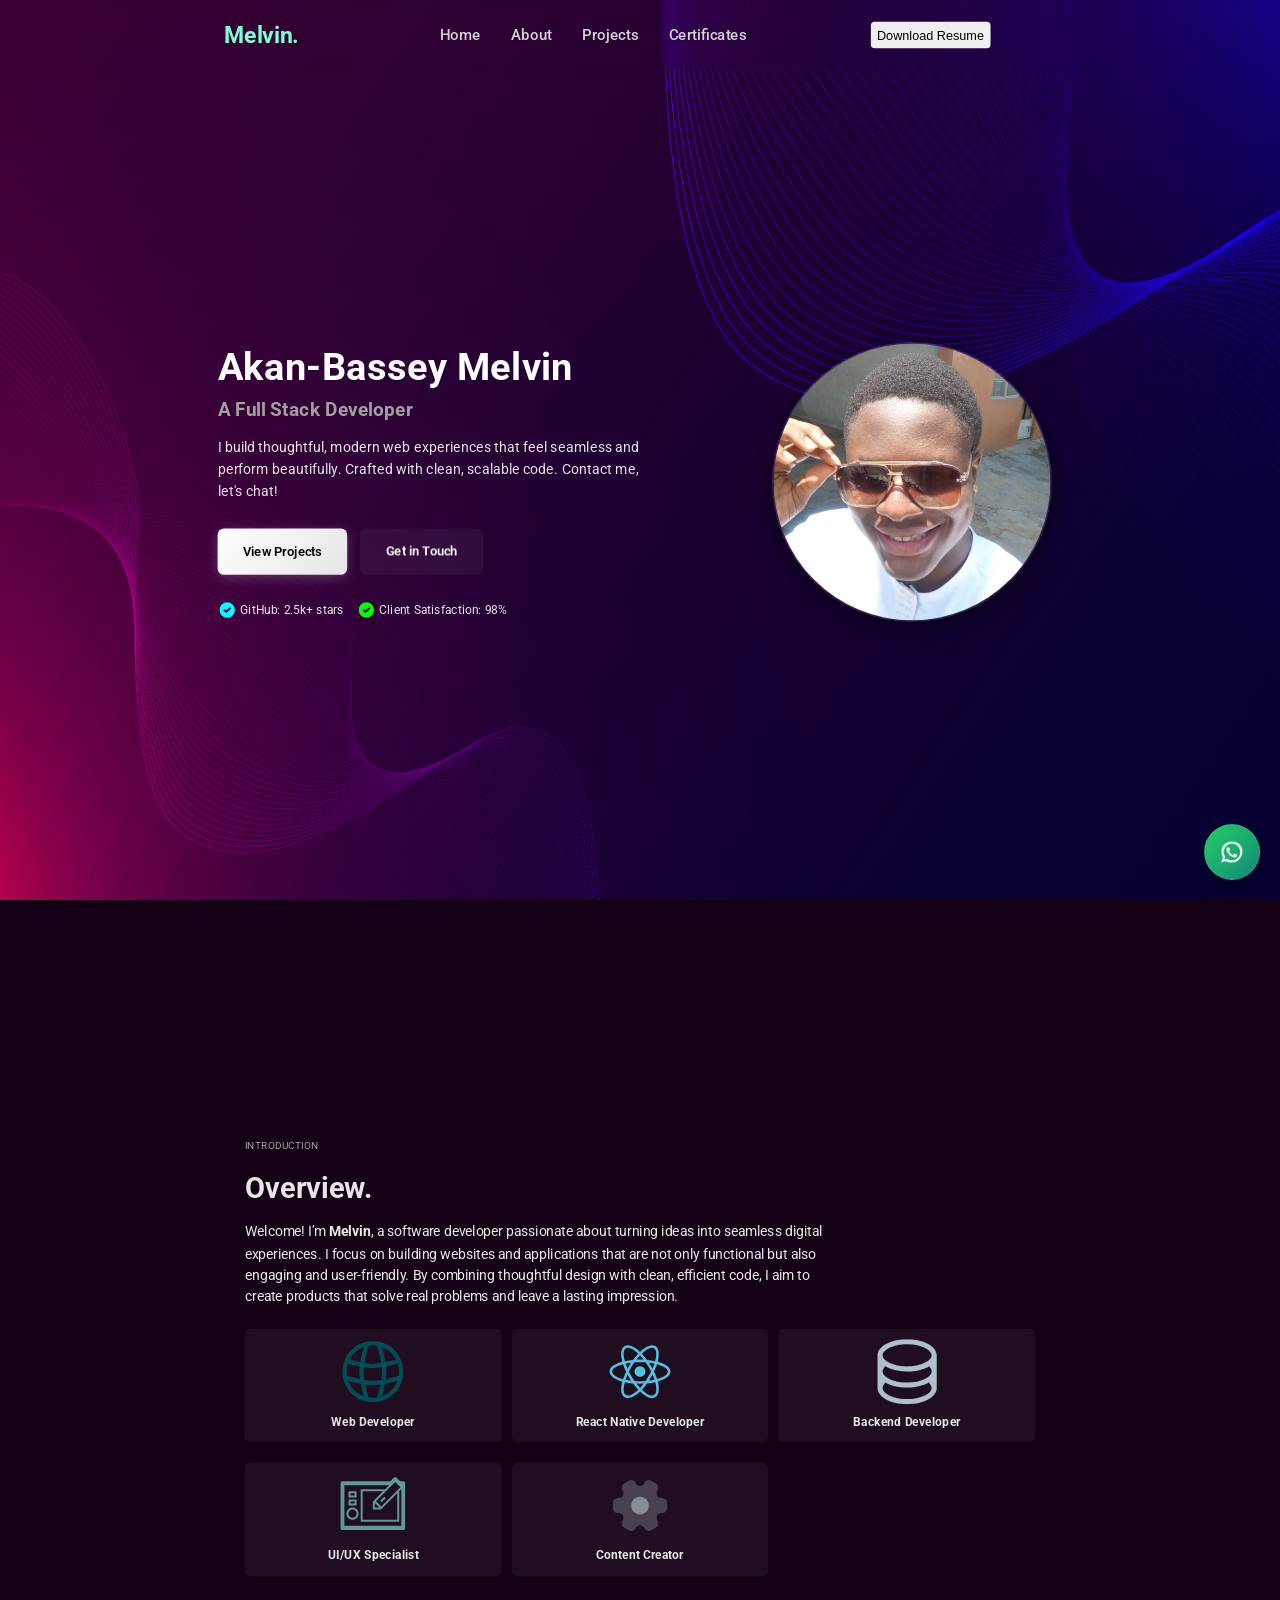
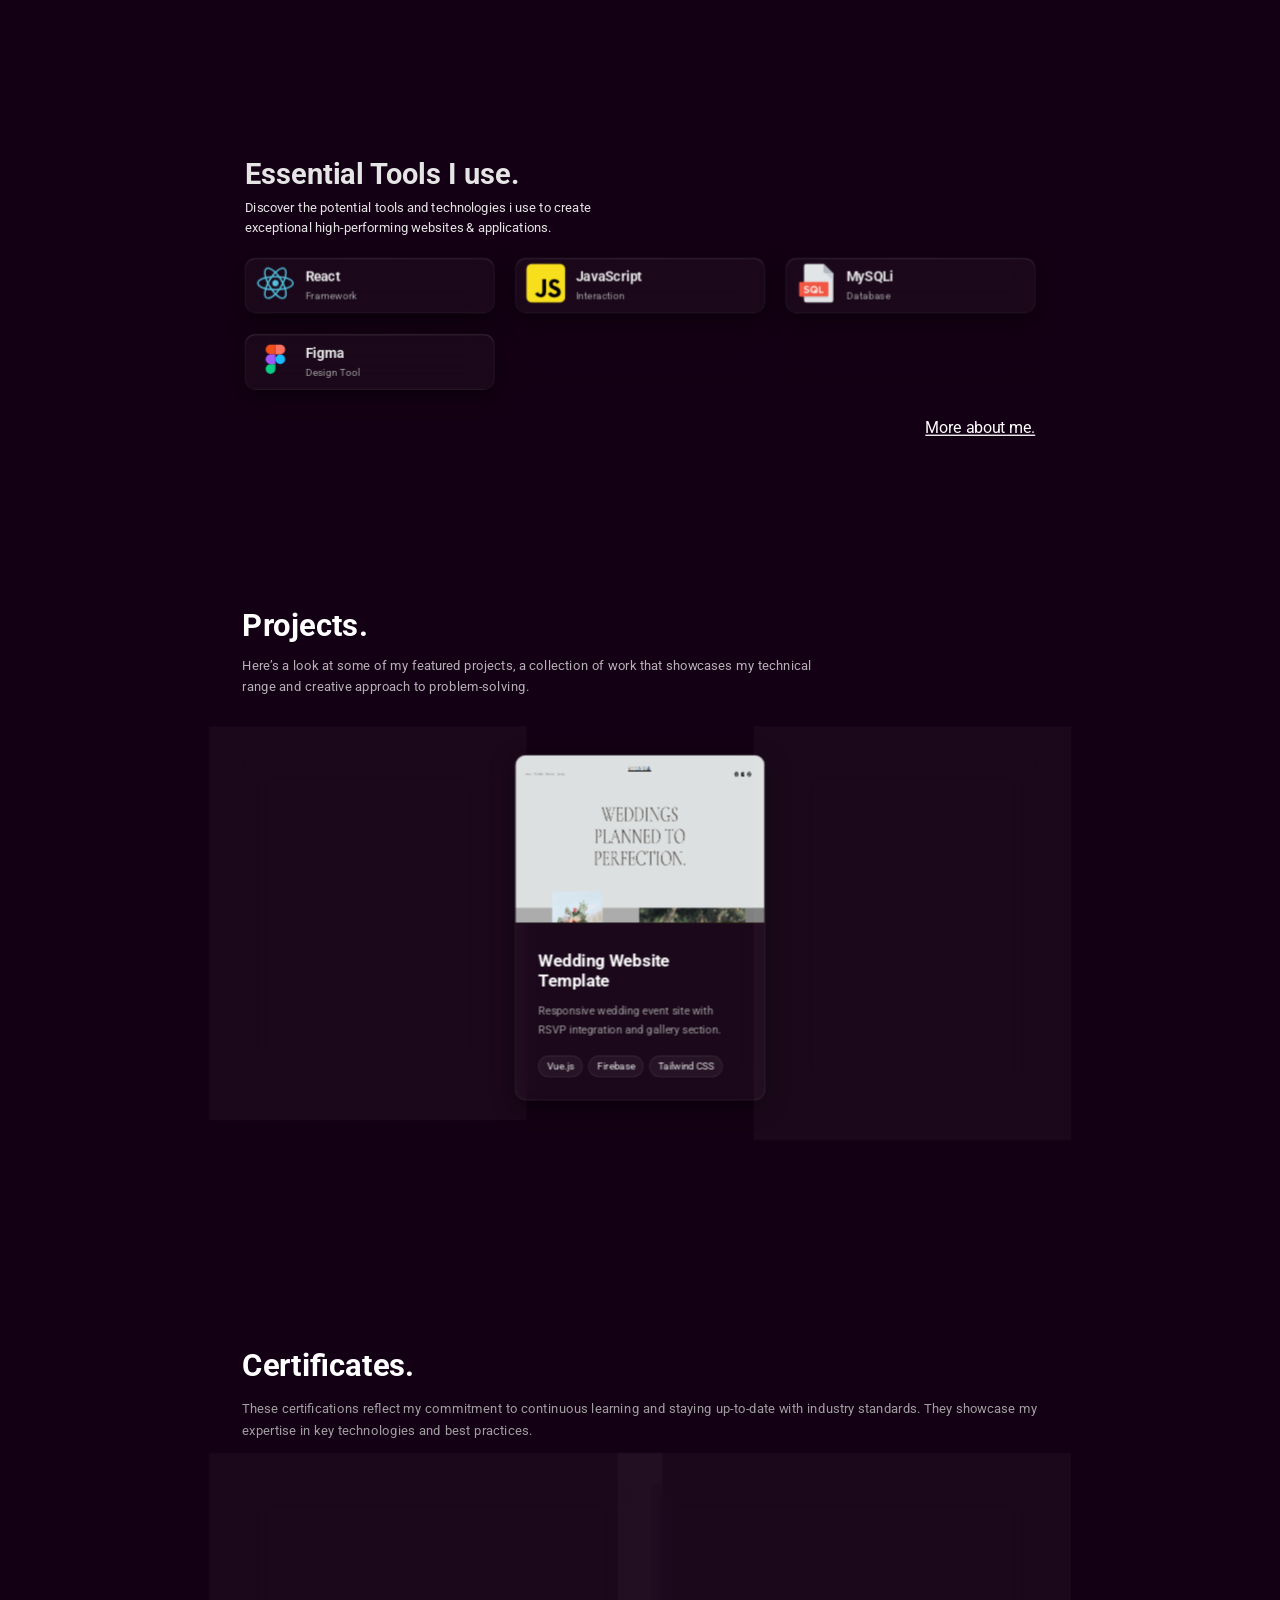
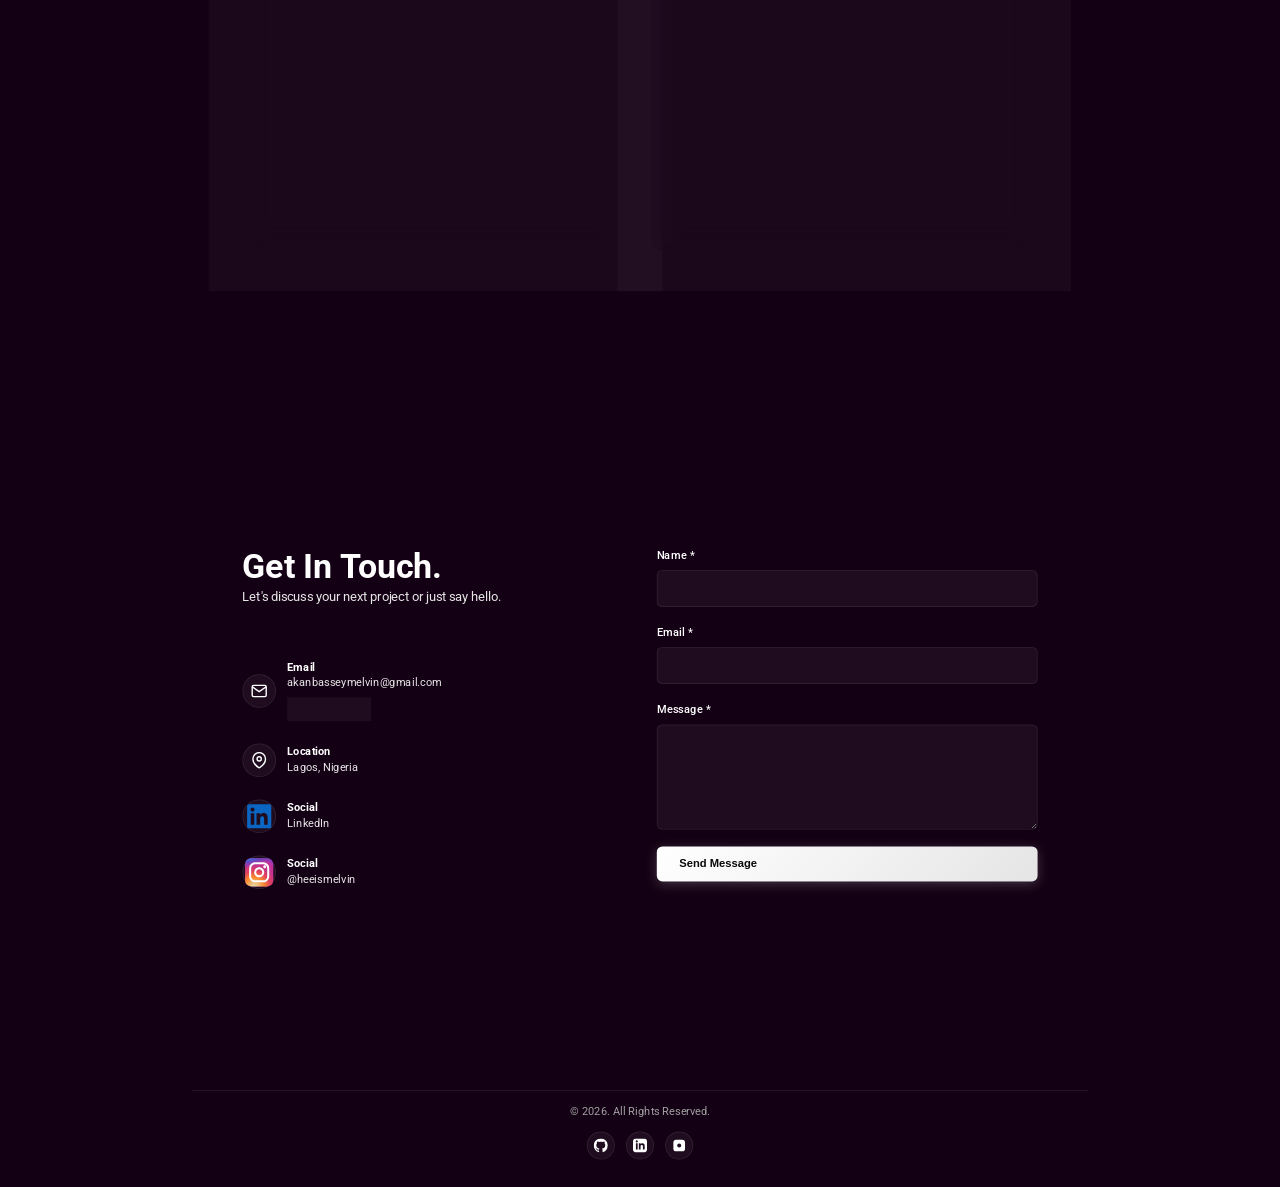
<file: index.html>
<!DOCTYPE html>
<html lang="en">
  <head>
    <meta charset="UTF-8" />
    <meta name="viewport" content="width=device-width, initial-scale=1.0" />
    <meta
      name="description"
      content="Portfolio of a creative developer specializing in modern web applications and user experiences"
    />
    <meta name="author" content="Akan-Bassey Melvin" />
    <title>Akan-Bassey Melvin - Portfolio</title>

    <link rel="shortcut icon" href="1761050801765.jpg" type="image/x-icon" />
    <!-- SEO Meta Tags -->
    <meta property="og:title" content="Akan-Bassey Melvin - Portfolio" />
    <meta
      property="og:description"
      content="Portfolio of a creative developer specializing in modern web applications"
    />
    <meta property="og:type" content="website" />

    <!-- JSON-LD Structured Data -->
    <script type="application/ld+json">
      {
        "@context": "https://schema.org",
        "@type": "Person",
        "name": "Your Name",
        "jobTitle": "Full Stack Developer",
        "url": "",
        "sameAs": []
      }
    </script>
    <link rel="stylesheet" href="style.css" />
  </head>
  <body>
    <!-- ==================== HEADER ==================== -->
    <header role="banner">
      <nav class="container" role="navigation" aria-label="Main navigation">
        <div class="logo nav-left">
          <span><a href="index.html">Melvin.</a></span>
        </div>

        <!-- Hamburger Icon -->
        <div class="hamburger" id="hamburger">
          <span></span>
          <span></span>
          <span></span>
        </div>

        <!-- Navigation Links -->
        <ul class="nav-links" id="navLinks">
          <li><a href="#home">Home</a></li>
          <li><a href="#about-section">About</a></li>

          <li><a href="#projects">Projects</a></li>
          <li><a href="#certificates">Certificates</a></li>
          <!-- <li><a href="#contact">Contact</a></li> -->
          <div class="mobile-resume-btn">
            <a href="MY-RESUME.pdf" download>
              <button class="btn-resume">Download Resume</button>
            </a>
          </div>
        </ul>

        <div class="nav-right">
          <a href="MY-RESUME.pdf" download>
            <button class="btn-resume">Download Resume</button>
          </a>
        </div>

        <!-- Overlay -->
        <div class="overlay" id="overlay"></div>
      </nav>
    </header>

    <!-- WhatsApp floating button -->
    <a
      id="whatsapp-button"
      class="whatsapp-fab"
      href="https://wa.me/09018232175?text=Hello%20Mel!%20I%20found%20your%20portfolio%20and%20would%20like%20to%20chat."
      target="_blank"
      rel="noopener noreferrer"
      aria-label="Open WhatsApp chat"
    >
      <!-- Inline WhatsApp SVG (keeps styling predictable) -->
      <svg
        viewBox="0 0 24 24"
        width="22"
        height="22"
        aria-hidden="true"
        focusable="false"
      >
        <path
          fill="currentColor"
          d="M20.5 3.5A11.9 11.9 0 0012 .5 11.9 11.9 0 003.5 3.5 11.9 11.9 0 00.5 12c0 2.1.55 4.05 1.6 5.8L.1 23.5l5.1-1.35A11.9 11.9 0 0012 23.5a11.9 11.9 0 009.5-5.5A11.9 11.9 0 0023.5 12 11.9 11.9 0 0020.5 3.5zM12 21a9 9 0 01-4.75-1.34l-.34-.2-3.03.8.8-2.95-.2-.34A9 9 0 1112 21zm5.17-6.5c-.29-.15-1.73-.86-2-.96-.27-.1-.47-.15-.67.15-.2.29-.77.96-.95 1.16-.17.2-.34.22-.63.07-.29-.15-1.21-.45-2.3-1.4-.85-.76-1.43-1.7-1.6-1.99-.17-.29-.02-.44.13-.59.13-.13.29-.34.44-.51.14-.17.19-.29.29-.48.1-.19.03-.37-.02-.52-.05-.15-.67-1.62-.92-2.22-.24-.57-.48-.49-.67-.5l-.57-.01c-.19 0-.5.07-.77.37-.27.3-1.04 1.02-1.04 2.48 0 1.46 1.06 2.88 1.2 3.08.14.2 2.06 3.34 4.99 4.68 2.93 1.33 2.93.89 3.46.83.53-.06 1.73-.7 1.98-1.38.25-.68.25-1.26.18-1.38-.07-.12-.27-.19-.57-.34z"
        />
      </svg>
    </a>

    <!-- ==================== HERO SECTION ==================== -->
    <section id="home" class="hero">
      <div class="container">
        <div class="hero-content">
          <div class="hero-text">
            <h2 class="hidden">Akan-Bassey Melvin</h2>

            <!-- Animated multiple job titles -->
            <div class="tagline-box hidden">
              <h2 class="tagline active">A Full Stack Developer</h2>
              <h2 class="tagline">A Frontend & Backend Engineer</h2>
              <h2 class="tagline">A UI/UX Designer</h2>
              <h2 class="tagline">A CyberSecurity Specialist</h2>
              <h2 class="tagline">A Tech Enthusiast</h2>
            </div>

            <p class="hidden">
              I build thoughtful, modern web experiences that feel seamless and
              perform beautifully. Crafted with clean, scalable code. Contact
              me, let's chat!
            </p>
            <div class="hero-cta hidden">
              <a href="#projects" class="btn btn-primary hidden btn-one"
                >View Projects</a
              >
              <a href="#contact" class="btn btn-secondary hidden btn-two"
                >Get in Touch</a
              >
            </div>

            <!-- Social Proof -->
            <div class="flex space-x-6 pt-4 social-proof hidden social-proof">
              <div class="flex items-center space-x-2 hidden">
                <svg
                  class="w-5 h-5 text-primary"
                  fill="rgb(0, 255, 255)"
                  viewBox="0 0 20 20"
                  height="24px"
                >
                  <path
                    fill-rule="evenodd"
                    d="M10 18a8 8 0 100-16 8 8 0 000 16zm3.707-9.293a1 1 0 00-1.414-1.414L9 10.586 7.707 9.293a1 1 0 00-1.414 1.414l2 2a1 1 0 001.414 0l4-4z"
                    clip-rule="evenodd"
                  ></path>
                </svg>
                <span class="text-sm text-text-secondary"
                  >GitHub: 2.5k+ stars</span
                >
              </div>
              <div class="flex items-center space-x-3 hidden">
                <svg
                  class="w-5 h-5 text-secondary"
                  fill="rgb(0, 255, 0)"
                  .
                  viewBox="0 0 20 20"
                  height="24px"
                >
                  <path
                    fill-rule="evenodd"
                    d="M10 18a8 8 0 100-16 8 8 0 000 16zm3.707-9.293a1 1 0 00-1.414-1.414L9 10.586 7.707 9.293a1 1 0 00-1.414 1.414l2 2a1 1 0 001.414 0l4-4z"
                    clip-rule="evenodd"
                  ></path>
                </svg>
                <span class="text-sm text-text-secondary"
                  >Client Satisfaction: 98%</span
                >
              </div>
            </div>
          </div>

          <div class="hero-avatar">
            <div class="avatar-wrapper hidden image-hidden">
              <!-- Avatar placeholder SVG -->
              <img src="1761050801765.jpg" alt="" />
            </div>
          </div>
        </div>
      </div>
    </section>

    <section id="about-section">
      <div class="about-container">
        <!-- Text Column -->
        <div class="about-text">
          <!-- <div class="about-me-header">
            ABOUT ME.
          </div> -->
          <!-- Status Badge -->
          <div style="padding-top: 0rem; color: var(--muted)">INTRODUCTION</div>
          <div class="comp-header hidden">Overview.</div>

          <!-- Heading -->
          <div class="about-heading hidden">
            <p>
              Welcome! I’m <b>Melvin</b>, a software developer passionate about
              turning ideas into seamless digital experiences. I focus on
              building websites and applications that are not only functional
              but also engaging and user-friendly. By combining thoughtful
              design with clean, efficient code, I aim to create products that
              solve real problems and leave a lasting impression.
            </p>
          </div>

          <!-- Value Propositions -->
          <div class="about-stats">
            <div class="stat hidden stat-hidden">
              <div class="stat-number">
                <svg
                  viewBox="0 0 24 24"
                  fill="none"
                  xmlns="http://www.w3.org/2000/svg"
                >
                  <g id="SVGRepo_bgCarrier" stroke-width="0"></g>
                  <g
                    id="SVGRepo_tracerCarrier"
                    stroke-linecap="round"
                    stroke-linejoin="round"
                  ></g>
                  <g id="SVGRepo_iconCarrier">
                    <g id="style=stroke" clip-path="url(#clip0_1_1828)">
                      <g id="web">
                        <path
                          id="vector (Stroke)"
                          fill-rule="evenodd"
                          clip-rule="evenodd"
                          d="M10.4425 2.44429C10.0752 3.64002 9.32073 6.25569 8.89915 8.83258C9.99331 9.00921 11.0621 9.12209 12 9.12209C12.9379 9.12209 14.0067 9.00921 15.1009 8.83258C14.6793 6.25569 13.9248 3.64002 13.5575 2.44429C13.0509 2.3624 12.5307 2.31977 12 2.31977C11.4693 2.31977 10.9491 2.3624 10.4425 2.44429ZM15.3337 2.90893C15.737 4.305 16.2958 6.42828 16.6448 8.54737C18.1513 8.23703 19.5727 7.85824 20.605 7.56109C19.4986 5.42102 17.6172 3.74662 15.3337 2.90893ZM21.2129 9.01933C20.1222 9.33683 18.5423 9.76328 16.8594 10.1057C16.9295 10.7564 16.9709 11.3958 16.9709 12C16.9709 12.8816 16.8827 13.8411 16.7445 14.8058C18.759 14.3858 20.6068 13.849 21.5557 13.5575C21.6376 13.0509 21.6802 12.5307 21.6802 12C21.6802 10.959 21.5162 9.95751 21.2129 9.01933ZM21.0911 15.3337C19.9166 15.6729 18.229 16.1219 16.4634 16.4634C16.1219 18.229 15.6729 19.9166 15.3337 21.0911C17.9978 20.1138 20.1138 17.9978 21.0911 15.3337ZM13.5576 21.5557C13.849 20.6068 14.3858 18.759 14.8058 16.7445C13.8411 16.8827 12.8816 16.9709 12 16.9709C11.1184 16.9709 10.1589 16.8827 9.19423 16.7445C9.61421 18.759 10.151 20.6068 10.4425 21.5557C10.9491 21.6376 11.4693 21.6802 12 21.6802C12.5307 21.6802 13.0509 21.6376 13.5576 21.5557ZM8.66629 21.0911C8.32707 19.9166 7.8781 18.229 7.53658 16.4634C5.77099 16.1219 4.08335 15.6729 2.90891 15.3337C3.88622 17.9978 6.00216 20.1138 8.66629 21.0911ZM2.44429 13.5575C3.39316 13.849 5.24101 14.3858 7.25548 14.8058C7.1173 13.8411 7.02907 12.8816 7.02907 12C7.02907 11.3958 7.07048 10.7564 7.14056 10.1057C5.45769 9.76328 3.87779 9.33683 2.78712 9.01933C2.48383 9.95751 2.31977 10.959 2.31977 12C2.31977 12.5307 2.3624 13.0509 2.44429 13.5575ZM3.39504 7.56109C4.42731 7.85824 5.84865 8.23703 7.35522 8.54737C7.70416 6.42827 8.26303 4.305 8.66626 2.90893C6.38282 3.74662 4.50139 5.42102 3.39504 7.56109ZM8.68924 10.3888C8.63137 10.9544 8.59884 11.4968 8.59884 12C8.59884 12.9399 8.71224 14.012 8.88985 15.1102C9.98798 15.2878 11.0601 15.4012 12 15.4012C12.9399 15.4012 14.012 15.2878 15.1102 15.1102C15.2878 14.012 15.4012 12.9399 15.4012 12C15.4012 11.4968 15.3686 10.9544 15.3108 10.3888C14.1776 10.5703 13.0348 10.6919 12 10.6919C10.9652 10.6919 9.82236 10.5703 8.68924 10.3888ZM9.67273 0.991173C10.4243 0.833026 11.2029 0.75 12 0.75C12.7971 0.75 13.5757 0.833026 14.3273 0.991174C18.0108 1.76627 21.0281 4.34097 22.42 7.75174C22.9554 9.06356 23.25 10.4983 23.25 12C23.25 12.7971 23.167 13.5757 23.0088 14.3273C22.0943 18.6736 18.6736 22.0943 14.3273 23.0088C13.5757 23.167 12.7971 23.25 12 23.25C11.2029 23.25 10.4243 23.167 9.67273 23.0088C5.32644 22.0943 1.90572 18.6736 0.991173 14.3273C0.833026 13.5757 0.75 12.7971 0.75 12C0.75 10.4972 1.04509 9.06132 1.58123 7.74866C2.97369 4.33943 5.99026 1.76604 9.67273 0.991173Z"
                          fill="#004d57"
                        ></path>
                      </g>
                    </g>
                    <defs>
                      <clipPath id="clip0_1_1828">
                        <rect width="24" height="24" fill="white"></rect>
                      </clipPath>
                    </defs>
                  </g>
                </svg>
              </div>
              <div class="stat-label">Web Developer</div>
            </div>
            <div class="stat hidden">
              <div class="stat-number">
                <svg
                  viewBox="0 0 32 32"
                  fill="none"
                  xmlns="http://www.w3.org/2000/svg"
                >
                  <g id="SVGRepo_bgCarrier" stroke-width="0"></g>
                  <g
                    id="SVGRepo_tracerCarrier"
                    stroke-linecap="round"
                    stroke-linejoin="round"
                  ></g>
                  <g id="SVGRepo_iconCarrier">
                    <path
                      d="M18.6789 15.9759C18.6789 14.5415 17.4796 13.3785 16 13.3785C14.5206 13.3785 13.3211 14.5415 13.3211 15.9759C13.3211 17.4105 14.5206 18.5734 16 18.5734C17.4796 18.5734 18.6789 17.4105 18.6789 15.9759Z"
                      fill="#53C1DE"
                    ></path>
                    <path
                      fill-rule="evenodd"
                      clip-rule="evenodd"
                      d="M24.7004 11.1537C25.2661 8.92478 25.9772 4.79148 23.4704 3.39016C20.9753 1.99495 17.7284 4.66843 16.0139 6.27318C14.3044 4.68442 10.9663 2.02237 8.46163 3.42814C5.96751 4.82803 6.73664 8.8928 7.3149 11.1357C4.98831 11.7764 1 13.1564 1 15.9759C1 18.7874 4.98416 20.2888 7.29698 20.9289C6.71658 23.1842 5.98596 27.1909 8.48327 28.5877C10.9973 29.9932 14.325 27.3945 16.0554 25.7722C17.7809 27.3864 20.9966 30.0021 23.4922 28.6014C25.9956 27.1963 25.3436 23.1184 24.7653 20.8625C27.0073 20.221 31 18.7523 31 15.9759C31 13.1835 26.9903 11.7923 24.7004 11.1537ZM24.4162 19.667C24.0365 18.5016 23.524 17.2623 22.8971 15.9821C23.4955 14.7321 23.9881 13.5088 24.3572 12.3509C26.0359 12.8228 29.7185 13.9013 29.7185 15.9759C29.7185 18.07 26.1846 19.1587 24.4162 19.667ZM22.85 27.526C20.988 28.571 18.2221 26.0696 16.9478 24.8809C17.7932 23.9844 18.638 22.9422 19.4625 21.7849C20.9129 21.6602 22.283 21.4562 23.5256 21.1777C23.9326 22.7734 24.7202 26.4763 22.85 27.526ZM9.12362 27.5111C7.26143 26.47 8.11258 22.8946 8.53957 21.2333C9.76834 21.4969 11.1286 21.6865 12.5824 21.8008C13.4123 22.9332 14.2816 23.9741 15.1576 24.8857C14.0753 25.9008 10.9945 28.557 9.12362 27.5111ZM2.28149 15.9759C2.28149 13.874 5.94207 12.8033 7.65904 12.3326C8.03451 13.5165 8.52695 14.7544 9.12123 16.0062C8.51925 17.2766 8.01977 18.5341 7.64085 19.732C6.00369 19.2776 2.28149 18.0791 2.28149 15.9759ZM9.1037 4.50354C10.9735 3.45416 13.8747 6.00983 15.1159 7.16013C14.2444 8.06754 13.3831 9.1006 12.5603 10.2265C11.1494 10.3533 9.79875 10.5569 8.55709 10.8297C8.09125 9.02071 7.23592 5.55179 9.1037 4.50354ZM20.3793 11.5771C21.3365 11.6942 22.2536 11.85 23.1147 12.0406C22.8562 12.844 22.534 13.6841 22.1545 14.5453C21.6044 13.5333 21.0139 12.5416 20.3793 11.5771ZM16.0143 8.0481C16.6054 8.66897 17.1974 9.3623 17.7798 10.1145C16.5985 10.0603 15.4153 10.0601 14.234 10.1137C14.8169 9.36848 15.414 8.67618 16.0143 8.0481ZM9.8565 14.5444C9.48329 13.6862 9.16398 12.8424 8.90322 12.0275C9.75918 11.8418 10.672 11.69 11.623 11.5748C10.9866 12.5372 10.3971 13.5285 9.8565 14.5444ZM11.6503 20.4657C10.6679 20.3594 9.74126 20.2153 8.88556 20.0347C9.15044 19.2055 9.47678 18.3435 9.85796 17.4668C10.406 18.4933 11.0045 19.4942 11.6503 20.4657ZM16.0498 23.9915C15.4424 23.356 14.8365 22.6531 14.2448 21.8971C15.4328 21.9423 16.6231 21.9424 17.811 21.891C17.2268 22.6608 16.6369 23.3647 16.0498 23.9915ZM22.1667 17.4222C22.5677 18.3084 22.9057 19.1657 23.1742 19.9809C22.3043 20.1734 21.3652 20.3284 20.3757 20.4435C21.015 19.4607 21.6149 18.4536 22.1667 17.4222ZM18.7473 20.5941C16.9301 20.72 15.1016 20.7186 13.2838 20.6044C12.2509 19.1415 11.3314 17.603 10.5377 16.0058C11.3276 14.4119 12.2404 12.8764 13.2684 11.4158C15.0875 11.2825 16.9178 11.2821 18.7369 11.4166C19.7561 12.8771 20.6675 14.4086 21.4757 15.9881C20.6771 17.5812 19.7595 19.1198 18.7473 20.5941ZM22.8303 4.4666C24.7006 5.51254 23.8681 9.22726 23.4595 10.8426C22.2149 10.5641 20.8633 10.3569 19.4483 10.2281C18.6239 9.09004 17.7698 8.05518 16.9124 7.15949C18.1695 5.98441 20.9781 3.43089 22.8303 4.4666Z"
                      fill="#53C1DE"
                    ></path>
                  </g>
                </svg>
              </div>
              <div class="stat-label">React Native Developer</div>
            </div>

            <div class="stat hidden">
              <div class="stat-number">
                <svg
                  viewBox="0 0 1024 1024"
                  fill="#adc1cc"
                  class="icon"
                  version="1.1"
                  xmlns="http://www.w3.org/2000/svg"
                  stroke="#adc1cc"
                >
                  <g id="SVGRepo_bgCarrier" stroke-width="0"></g>
                  <g
                    id="SVGRepo_tracerCarrier"
                    stroke-linecap="round"
                    stroke-linejoin="round"
                  ></g>
                  <g id="SVGRepo_iconCarrier">
                    <path
                      d="M512 0C250.733601 0 46.039591 111.952387 46.039591 254.906974v514.053564c0 142.954587 204.69401 254.906974 465.960409 254.906974s465.960409-111.952387 465.960409-254.906974v-514.053564C977.827921 111.952387 773.266399 0 512 0zM125.53241 508.224091c0-20.535645 9.009186-41.07129 26.762583-61.209471 5.696985-6.359426 8.74421-14.176219 9.671626-21.993013 84.792341 52.465261 209.066115 85.057317 350.033381 85.057317 139.642386 0 263.121232-32.062104 347.781084-83.599949 1.589856 6.491914 4.504593 12.586363 9.274162 17.885885 19.475741 21.065597 29.279855 42.528658 29.279856 63.991719 0 82.937508-158.720662 175.414154-386.46759 175.414155S125.53241 591.161599 125.53241 508.224091zM512 79.492819c227.746927 0 386.46759 92.476646 386.46759 175.414155S739.746927 430.453616 512 430.453616 125.53241 337.97697 125.53241 254.906974 284.253073 79.492819 512 79.492819z m0 865.014362C284.253073 944.507181 125.53241 852.030534 125.53241 768.960538c0-20.535645 9.009186-41.07129 26.762583-61.209471 7.41933-8.479234 10.599043-19.210765 9.804114-29.544831 84.792341 52.332773 209.066115 84.924829 349.900893 84.924829 139.112434 0 262.061327-31.797128 346.72118-82.937508 0.529952 8.876698 3.842153 17.753396 10.334066 24.775262 19.475741 21.065597 29.279855 42.528658 29.279856 63.991719 0 83.069996-158.588174 175.546643-386.335102 175.546643z"
                    ></path>
                  </g>
                </svg>
              </div>
              <div class="stat-label">Backend Developer</div>
            </div>

            <div class="stat hidden">
              <div class="stat-number">
                <svg
                  version="1.1"
                  id="Uploaded to svgrepo.com"
                  xmlns="http://www.w3.org/2000/svg"
                  xmlns:xlink="http://www.w3.org/1999/xlink"
                  viewBox="0 0 32 32"
                  xml:space="preserve"
                  fill="#000000"
                >
                  <g id="SVGRepo_bgCarrier" stroke-width="0"></g>
                  <g
                    id="SVGRepo_tracerCarrier"
                    stroke-linecap="round"
                    stroke-linejoin="round"
                  ></g>
                  <g id="SVGRepo_iconCarrier">
                    <style type="text/css">
                      .blueprint_een {
                        fill: #619892;
                      }
                    </style>
                    <path
                      class="blueprint_een"
                      d="M8,9H4v3h4V9z M7,11H5v-1h2V11z M8,13H4v3h4V13z M7,15H5v-1h2V15z M6,17c-1.657,0-3,1.343-3,3 s1.343,3,3,3s3-1.343,3-3S7.657,17,6,17z M6,22c-1.103,0-2-0.897-2-2c0-1.103,0.897-2,2-2s2,0.897,2,2C8,21.103,7.103,22,6,22z M21.646,11.646l0.707,0.707l-2,2l-0.707-0.707L21.646,11.646z M31,4h-1.586l-1.707-1.707c-0.391-0.391-1.023-0.391-1.414,0 L24.586,4H1C0.448,4,0,4.448,0,5v22c0,0.552,0.448,1,1,1h30c0.552,0,1-0.448,1-1V5C32,4.448,31.552,4,31,4z M16,14v4h4l8-8v13H11V9 h10L16,14z M17,14.707L19.293,17H17V14.707z M20.146,16.439l-2.586-2.586L27,4.414L29.586,7L20.146,16.439z M2,26V6h22l-2,2H10v16 h19V9l1-1v18H2z"
                    ></path>
                  </g>
                </svg>
              </div>
              <div class="stat-label">UI/UX Specialist</div>
            </div>

            <div class="stat hidden">
              <div class="stat-number">
                <svg
                  viewBox="0 0 24 24"
                  fill="none"
                  xmlns="http://www.w3.org/2000/svg"
                >
                  <g id="SVGRepo_bgCarrier" stroke-width="0"></g>
                  <g
                    id="SVGRepo_tracerCarrier"
                    stroke-linecap="round"
                    stroke-linejoin="round"
                  ></g>
                  <g id="SVGRepo_iconCarrier">
                    <path
                      opacity="0.4"
                      d="M2 12.8799V11.1199C2 10.0799 2.85 9.21994 3.9 9.21994C5.71 9.21994 6.45 7.93994 5.54 6.36994C5.02 5.46994 5.33 4.29994 6.24 3.77994L7.97 2.78994C8.76 2.31994 9.78 2.59994 10.25 3.38994L10.36 3.57994C11.26 5.14994 12.74 5.14994 13.65 3.57994L13.76 3.38994C14.23 2.59994 15.25 2.31994 16.04 2.78994L17.77 3.77994C18.68 4.29994 18.99 5.46994 18.47 6.36994C17.56 7.93994 18.3 9.21994 20.11 9.21994C21.15 9.21994 22.01 10.0699 22.01 11.1199V12.8799C22.01 13.9199 21.16 14.7799 20.11 14.7799C18.3 14.7799 17.56 16.0599 18.47 17.6299C18.99 18.5399 18.68 19.6999 17.77 20.2199L16.04 21.2099C15.25 21.6799 14.23 21.3999 13.76 20.6099L13.65 20.4199C12.75 18.8499 11.27 18.8499 10.36 20.4199L10.25 20.6099C9.78 21.3999 8.76 21.6799 7.97 21.2099L6.24 20.2199C5.33 19.6999 5.02 18.5299 5.54 17.6299C6.45 16.0599 5.71 14.7799 3.9 14.7799C2.85 14.7799 2 13.9199 2 12.8799Z"
                      fill="#898e94"
                    ></path>
                    <path
                      d="M12 15.25C13.7949 15.25 15.25 13.7949 15.25 12C15.25 10.2051 13.7949 8.75 12 8.75C10.2051 8.75 8.75 10.2051 8.75 12C8.75 13.7949 10.2051 15.25 12 15.25Z"
                      fill="#898e94"
                    ></path>
                  </g>
                </svg>
              </div>
              <div class="stat-label">Content Creator</div>
            </div>
          </div>
        </div>
      </div>
    </section>

    <section class="tools-section">
      <div class="comp-header hidden">Essential Tools I use.</div>
      <div class="tools-desc hidden">
        Discover the potential tools and technologies i use to create
        exceptional high-performing websites & applications.
      </div>
      <div class="tools-grid">
        <div class="tool-card glass-panel hidden">
          <div class="tool-img">
            <svg
              viewBox="0 0 32 32"
              fill="none"
              xmlns="http://www.w3.org/2000/svg"
            >
              <g id="SVGRepo_bgCarrier" stroke-width="0"></g>
              <g
                id="SVGRepo_tracerCarrier"
                stroke-linecap="round"
                stroke-linejoin="round"
              ></g>
              <g id="SVGRepo_iconCarrier">
                <path
                  d="M18.6789 15.9759C18.6789 14.5415 17.4796 13.3785 16 13.3785C14.5206 13.3785 13.3211 14.5415 13.3211 15.9759C13.3211 17.4105 14.5206 18.5734 16 18.5734C17.4796 18.5734 18.6789 17.4105 18.6789 15.9759Z"
                  fill="#53C1DE"
                ></path>
                <path
                  fill-rule="evenodd"
                  clip-rule="evenodd"
                  d="M24.7004 11.1537C25.2661 8.92478 25.9772 4.79148 23.4704 3.39016C20.9753 1.99495 17.7284 4.66843 16.0139 6.27318C14.3044 4.68442 10.9663 2.02237 8.46163 3.42814C5.96751 4.82803 6.73664 8.8928 7.3149 11.1357C4.98831 11.7764 1 13.1564 1 15.9759C1 18.7874 4.98416 20.2888 7.29698 20.9289C6.71658 23.1842 5.98596 27.1909 8.48327 28.5877C10.9973 29.9932 14.325 27.3945 16.0554 25.7722C17.7809 27.3864 20.9966 30.0021 23.4922 28.6014C25.9956 27.1963 25.3436 23.1184 24.7653 20.8625C27.0073 20.221 31 18.7523 31 15.9759C31 13.1835 26.9903 11.7923 24.7004 11.1537ZM24.4162 19.667C24.0365 18.5016 23.524 17.2623 22.8971 15.9821C23.4955 14.7321 23.9881 13.5088 24.3572 12.3509C26.0359 12.8228 29.7185 13.9013 29.7185 15.9759C29.7185 18.07 26.1846 19.1587 24.4162 19.667ZM22.85 27.526C20.988 28.571 18.2221 26.0696 16.9478 24.8809C17.7932 23.9844 18.638 22.9422 19.4625 21.7849C20.9129 21.6602 22.283 21.4562 23.5256 21.1777C23.9326 22.7734 24.7202 26.4763 22.85 27.526ZM9.12362 27.5111C7.26143 26.47 8.11258 22.8946 8.53957 21.2333C9.76834 21.4969 11.1286 21.6865 12.5824 21.8008C13.4123 22.9332 14.2816 23.9741 15.1576 24.8857C14.0753 25.9008 10.9945 28.557 9.12362 27.5111ZM2.28149 15.9759C2.28149 13.874 5.94207 12.8033 7.65904 12.3326C8.03451 13.5165 8.52695 14.7544 9.12123 16.0062C8.51925 17.2766 8.01977 18.5341 7.64085 19.732C6.00369 19.2776 2.28149 18.0791 2.28149 15.9759ZM9.1037 4.50354C10.9735 3.45416 13.8747 6.00983 15.1159 7.16013C14.2444 8.06754 13.3831 9.1006 12.5603 10.2265C11.1494 10.3533 9.79875 10.5569 8.55709 10.8297C8.09125 9.02071 7.23592 5.55179 9.1037 4.50354ZM20.3793 11.5771C21.3365 11.6942 22.2536 11.85 23.1147 12.0406C22.8562 12.844 22.534 13.6841 22.1545 14.5453C21.6044 13.5333 21.0139 12.5416 20.3793 11.5771ZM16.0143 8.0481C16.6054 8.66897 17.1974 9.3623 17.7798 10.1145C16.5985 10.0603 15.4153 10.0601 14.234 10.1137C14.8169 9.36848 15.414 8.67618 16.0143 8.0481ZM9.8565 14.5444C9.48329 13.6862 9.16398 12.8424 8.90322 12.0275C9.75918 11.8418 10.672 11.69 11.623 11.5748C10.9866 12.5372 10.3971 13.5285 9.8565 14.5444ZM11.6503 20.4657C10.6679 20.3594 9.74126 20.2153 8.88556 20.0347C9.15044 19.2055 9.47678 18.3435 9.85796 17.4668C10.406 18.4933 11.0045 19.4942 11.6503 20.4657ZM16.0498 23.9915C15.4424 23.356 14.8365 22.6531 14.2448 21.8971C15.4328 21.9423 16.6231 21.9424 17.811 21.891C17.2268 22.6608 16.6369 23.3647 16.0498 23.9915ZM22.1667 17.4222C22.5677 18.3084 22.9057 19.1657 23.1742 19.9809C22.3043 20.1734 21.3652 20.3284 20.3757 20.4435C21.015 19.4607 21.6149 18.4536 22.1667 17.4222ZM18.7473 20.5941C16.9301 20.72 15.1016 20.7186 13.2838 20.6044C12.2509 19.1415 11.3314 17.603 10.5377 16.0058C11.3276 14.4119 12.2404 12.8764 13.2684 11.4158C15.0875 11.2825 16.9178 11.2821 18.7369 11.4166C19.7561 12.8771 20.6675 14.4086 21.4757 15.9881C20.6771 17.5812 19.7595 19.1198 18.7473 20.5941ZM22.8303 4.4666C24.7006 5.51254 23.8681 9.22726 23.4595 10.8426C22.2149 10.5641 20.8633 10.3569 19.4483 10.2281C18.6239 9.09004 17.7698 8.05518 16.9124 7.15949C18.1695 5.98441 20.9781 3.43089 22.8303 4.4666Z"
                  fill="#53C1DE"
                ></path>
              </g>
            </svg>
          </div>
          <div class="tool-content">
            <span class="one">React</span>
            <span class="two">Framework</span>
          </div>
        </div>

        <div class="tool-card glass-panel hidden">
          <div class="tool-img">
            <svg
              xmlns="http://www.w3.org/2000/svg"
              aria-label="JavaScript"
              role="img"
              viewBox="0 0 512 512"
              fill="#000000"
            >
              <g id="SVGRepo_bgCarrier" stroke-width="0"></g>
              <g
                id="SVGRepo_tracerCarrier"
                stroke-linecap="round"
                stroke-linejoin="round"
              ></g>
              <g id="SVGRepo_iconCarrier">
                <rect width="512" height="512" rx="15%" fill="#f7df1e"></rect>
                <path
                  d="M324 370c10 17 24 29 47 29c20 0 33-10 33 -24c0-16 -13 -22 -35 -32l-12-5c-35-15 -58 -33 -58 -72c0-36 27 -64 70 -64c31 0 53 11 68 39l-37 24c-8-15 -17 -21 -31 -21c-14 0-23 9 -23 21c0 14 9 20 30 29l12 5c41 18 64 35 64 76c0 43-34 67 -80 67c-45 0-74 -21 -88 -49zm-170 4c8 13 14 25 31 25c16 0 26-6 26 -30V203h48v164c0 50-29 72 -72 72c-39 0-61 -20 -72 -44z"
                ></path>
              </g>
            </svg>
          </div>
          <div class="tool-content">
            <span class="one">JavaScript</span>
            <span class="two">Interaction</span>
          </div>
        </div>

        <div class="tool-card glass-panel hidden">
          <div class="tool-img">
            <svg
              version="1.1"
              id="Layer_1"
              xmlns="http://www.w3.org/2000/svg"
              xmlns:xlink="http://www.w3.org/1999/xlink"
              viewBox="0 0 512 512"
              xml:space="preserve"
              fill="#000000"
            >
              <g id="SVGRepo_bgCarrier" stroke-width="0"></g>
              <g
                id="SVGRepo_tracerCarrier"
                stroke-linecap="round"
                stroke-linejoin="round"
              ></g>
              <g id="SVGRepo_iconCarrier">
                <path
                  style="fill: #e2e5e7"
                  d="M128,0c-17.6,0-32,14.4-32,32v448c0,17.6,14.4,32,32,32h320c17.6,0,32-14.4,32-32V128L352,0H128z"
                ></path>
                <path
                  style="fill: #b0b7bd"
                  d="M384,128h96L352,0v96C352,113.6,366.4,128,384,128z"
                ></path>
                <polygon
                  style="fill: #cad1d8"
                  points="480,224 384,128 480,128 "
                ></polygon>
                <path
                  style="fill: #f15642"
                  d="M416,416c0,8.8-7.2,16-16,16H48c-8.8,0-16-7.2-16-16V256c0-8.8,7.2-16,16-16h352c8.8,0,16,7.2,16,16 V416z"
                ></path>
                <g>
                  <path
                    style="fill: #ffffff"
                    d="M98.128,314.672c2.944-24.832,40.416-29.296,58.064-15.728c8.704,7.024-0.496,18.16-8.192,12.528 c-9.456-6-30.96-8.816-33.648,4.464c-3.456,20.992,52.208,8.976,51.296,43.008c-0.896,32.496-47.968,33.248-65.632,18.672 c-4.224-3.456-4.096-9.072-1.776-12.544c3.312-3.312,7.024-4.464,11.376-0.88c10.496,7.152,37.488,12.528,39.408-5.648 C147.376,339.632,94.16,351.008,98.128,314.672z"
                  ></path>
                  <path
                    style="fill: #ffffff"
                    d="M265.488,369.424l2.048,2.416c8.432,7.68-2.56,20.224-11.136,12.16l-4.336-3.44 c-6.656,4.592-14.448,6.784-24.816,6.784c-22.512,0-48.24-15.504-48.24-46.976s25.584-47.456,48.24-47.456 c23.776,0,47.072,15.984,47.072,47.456C274.32,352.528,271.232,361.504,265.488,369.424z M257.792,340.368 c0-20.336-15.984-30.688-30.56-30.688c-15.728,0-31.216,10.336-31.216,30.688c0,15.504,13.168,30.208,31.216,30.208 c4.592,0,9.072-1.152,13.552-2.304l-14.576-13.44c-6.784-8.192,3.968-19.84,12.528-12.288l14.464,14.448 C256.384,352.528,257.792,347.024,257.792,340.368z"
                  ></path>
                  <path
                    style="fill: #ffffff"
                    d="M293.168,303.152c0-4.224,3.584-7.808,8.064-7.808c4.096,0,7.552,3.6,7.552,7.808v64.096h34.8 c12.528,0,12.8,16.752,0,16.752h-42.336c-4.48,0-8.064-3.184-8.064-7.792v-73.056H293.168z"
                  ></path>
                </g>
                <path
                  style="fill: #cad1d8"
                  d="M400,432H96v16h304c8.8,0,16-7.2,16-16v-16C416,424.8,408.8,432,400,432z"
                ></path>
              </g>
            </svg>
          </div>
          <div class="tool-content">
            <span class="one">MySQLi</span>
            <span class="two">Database</span>
          </div>
        </div>

        <div class="tool-card glass-panel hidden">
          <div class="tool-img">
            <svg
              viewBox="0 0 32 32"
              fill="none"
              xmlns="http://www.w3.org/2000/svg"
            >
              <g id="SVGRepo_bgCarrier" stroke-width="0"></g>
              <g
                id="SVGRepo_tracerCarrier"
                stroke-linecap="round"
                stroke-linejoin="round"
              ></g>
              <g id="SVGRepo_iconCarrier">
                <path
                  fill-rule="evenodd"
                  clip-rule="evenodd"
                  d="M16 16C16 13.7909 17.7909 12 20 12C22.2091 12 24 13.7909 24 16C24 18.2091 22.2091 20 20 20C17.7909 20 16 18.2091 16 16Z"
                  fill="#1ABCFE"
                ></path>
                <path
                  fill-rule="evenodd"
                  clip-rule="evenodd"
                  d="M8 24C8 21.7909 9.79086 20 12 20H16V24C16 26.2091 14.2091 28 12 28C9.79086 28 8 26.2091 8 24Z"
                  fill="#0ACF83"
                ></path>
                <path
                  fill-rule="evenodd"
                  clip-rule="evenodd"
                  d="M16 4V12H20C22.2091 12 24 10.2091 24 8C24 5.79086 22.2091 4 20 4H16Z"
                  fill="#FF7262"
                ></path>
                <path
                  fill-rule="evenodd"
                  clip-rule="evenodd"
                  d="M8 8C8 10.2091 9.79086 12 12 12H16V4H12C9.79086 4 8 5.79086 8 8Z"
                  fill="#F24E1E"
                ></path>
                <path
                  fill-rule="evenodd"
                  clip-rule="evenodd"
                  d="M8 16C8 18.2091 9.79086 20 12 20H16V12H12C9.79086 12 8 13.7909 8 16Z"
                  fill="#A259FF"
                ></path>
              </g>
            </svg>
          </div>
          <div class="tool-content">
            <span class="one">Figma</span>
            <span class="two">Design Tool</span>
          </div>
        </div>
        <div class="tool-card glass-panel hidden">
          <div class="tool-img">
            <svg
              xmlns="http://www.w3.org/2000/svg"
              aria-label="Sass"
              role="img"
              viewBox="0 0 512 512"
              fill="#000000"
            >
              <g id="SVGRepo_bgCarrier" stroke-width="0"></g>
              <g
                id="SVGRepo_tracerCarrier"
                stroke-linecap="round"
                stroke-linejoin="round"
              ></g>
              <g id="SVGRepo_iconCarrier">
                <rect width="512" height="512" rx="15%" fill="#c69"></rect>
                <path
                  d="M258,88c-96,33-158,100-152,140s66,72,93,93h0c-35,18-79,45-78,80,2,48,54,33,76,19s44-53,30-94c31-8,58,2,66,8,31,22,15,47,4,51s-4,6,3,4,22-12,22-29c0-43-46-63-103-48-33-35-78-51-76-89,1-14,6-50,95-95s152-27,144,14c-12,62-120,104-158,68-2-4-9-7-5,4,20,50,182,27,189-79C410,79,329,64,258,88ZM172,408c-25,8-24-8-23-14,3-17,17-38,59-59C220,373,193,402,172,408Z"
                  fill="#ffffff"
                ></path>
              </g>
            </svg>
          </div>
          <div class="tool-content">
            <span class="one">Sass CSS</span>
            <span class="two">User Interface</span>
          </div>
        </div>
        <div class="tool-card glass-panel hidden">
          <div class="tool-img">
            <svg
              viewBox="0 -61 256 256"
              xmlns="http://www.w3.org/2000/svg"
              preserveAspectRatio="xMinYMin meet"
              fill="#000000"
            >
              <g id="SVGRepo_bgCarrier" stroke-width="0"></g>
              <g
                id="SVGRepo_tracerCarrier"
                stroke-linecap="round"
                stroke-linejoin="round"
              ></g>
              <g id="SVGRepo_iconCarrier">
                <g fill-rule="evenodd">
                  <ellipse
                    fill="#8993BE"
                    cx="128"
                    cy="66.63"
                    rx="128"
                    ry="66.63"
                  ></ellipse>
                  <path
                    d="M35.945 106.082l14.028-71.014H82.41c14.027.877 21.041 7.89 21.041 20.165 0 21.041-16.657 33.315-31.562 32.438H56.11l-3.507 18.411H35.945zm23.671-31.561L64 48.219h11.397c6.137 0 10.52 2.63 10.52 7.89-.876 14.905-7.89 17.535-15.78 18.412h-10.52zM100.192 87.671l14.027-71.013h16.658l-3.507 18.41h15.78c14.028.877 19.288 7.89 17.535 16.658l-6.137 35.945h-17.534l6.137-32.438c.876-4.384.876-7.014-5.26-7.014H124.74l-7.89 39.452h-16.658zM153.425 106.082l14.027-71.014h32.438c14.028.877 21.042 7.89 21.042 20.165 0 21.041-16.658 33.315-31.562 32.438h-15.781l-3.507 18.411h-16.657zm23.67-31.561l4.384-26.302h11.398c6.137 0 10.52 2.63 10.52 7.89-.876 14.905-7.89 17.535-15.78 18.412h-10.521z"
                    fill="#232531"
                  ></path>
                </g>
              </g>
            </svg>
          </div>
          <div class="tool-content">
            <span class="one">PHP</span>
            <span class="two">Backend</span>
          </div>
        </div>
      </div>
          <a href="./about-me.html" class="more-about-me">More about me.</a>

    </section>

    <!-- ==================== PROJECTS SECTION ==================== -->
    <section id="projects">
      <div class="container">
        <div class="section-header">
          <h2 class="comp-header hidden">Projects.</h2>
          <div class="project-desc hidden">
            Here’s a look at some of my featured projects, a collection of work
            that showcases my technical range and creative approach to
            problem-solving.
          </div>
        </div>

        <div class="projects-grid">
          <!-- PROJECT 1 -->
          <a href="project.html?id=0" class="project-card-link hidden">
            <div class="project-card glass-panel" data-project="0">
              <img src="pic/Screenshot-10.png" alt="Food Delivery Platform" />
              <div class="project-data">
                <h3>Food Delivery Platform</h3>
                <p>
                  Full-stack food ordering solution with real-time inventory and
                  secure payments.
                </p>
                <div class="project-tags">
                  <span class="tag">React</span>
                  <span class="tag">Node.js</span>
                  <span class="tag">MySQLi</span>
                  <span class="tag">PHP</span>
                </div>
              </div>
            </div>
          </a>

          <!-- PROJECT 2 -->
          <a href="project.html?id=1" class="project-card-link hidden">
            <div class="project-card glass-panel" data-project="1">
              <img src="pic/Screenshot-13.png" alt="Wedding Website Template" />
              <div class="project-data">
                <h3>Wedding Website Template</h3>
                <p>
                  Responsive wedding event site with RSVP integration and
                  gallery section.
                </p>
                <div class="project-tags">
                  <span class="tag">Vue.js</span>
                  <span class="tag">Firebase</span>
                  <span class="tag">Tailwind CSS</span>
                </div>
              </div>
            </div>
          </a>

          <!-- PROJECT 3 -->
          <a href="project.html?id=2" class="project-card-link hidden">
            <div class="project-card glass-panel" data-project="2">
              <img src="pic/Screenshot-11.png" alt="Admin Dashboard" />
              <div class="project-data">
                <h3>Food Delivery Admin Dashboard</h3>
                <p>
                  Interactive admin dashboard with analytics and live inventory
                  updates.
                </p>
                <div class="project-tags">
                  <span class="tag">CSS</span>
                  <span class="tag">MySQLi</span>
                  <span class="tag">PHP</span>
                </div>
              </div>
            </div>
          </a>

          <!-- PROJECT 4
          <a href="project.html?id=3" class="project-card-link">
            <div class="project-card glass-panel" data-project="3">
              <img src="pic/Screenshot-12.png" alt="News Update Template" />
              <div class="project-data">
                <h3>News Magazine Template</h3>
                <p>
                  Analytics-driven news layout with real-time engagement
                  tracking.
                </p>
                <div class="project-tags">
                  <span class="tag">Python</span>
                  <span class="tag">Django</span>
                  <span class="tag">Chart.js</span>
                  <span class="tag">Redis</span>
                </div>
              </div>
            </div>
          </a>

          PROJECT 5
          <a href="project.html?id=4" class="project-card-link">
            <div class="project-card glass-panel" data-project="4">
              <img src="pic/Screenshot-14.png" alt="Food Ordering Platform" />
              <div class="project-data">
                <h3>Food Ordering Platform</h3>
                <p>
                  Full-stack food delivery solution with secure payments and
                  live tracking.
                </p>
                <div class="project-tags">
                  <span class="tag">Next.js</span>
                  <span class="tag">MySQLi</span>
                  <span class="tag">PHP</span>
                </div>
              </div>
            </div>
          </a> -->

          <!-- PROJECT 6 -->
          <!-- <a href="project.html?id=5" class="project-card-link">
            <div class="project-card glass-panel" data-project="5">
              <img src="pic/Screenshot-15.png" alt="The Solar System" />
              <div class="project-data">
                <h3>The Solar System</h3>
                <p>
                  Dynamic and futuristic view of the Solar System built with CSS
                  animations.
                </p>
                <div class="project-tags">
                  <span class="tag">React Native</span>
                  <span class="tag">Sass</span>
                  <span class="tag">CSS</span>
                </div>
              </div>
            </div>
          </a> -->
        </div>
      </div>
    </section>

    <!-- ==================== CERTIFICATES SECTION ==================== -->
    <section id="certificates">
      <div class="container">
        <div class="">
          <h2 class="comp-header hidden">Certificates.</h2>
          <p
            class="project-desl hidden"
            style="
              margin-top: 1em;
              margin-bottom: 3em;
              font-size: 1.2em;
              color: var(--muted);
            "
          >
            These certifications reflect my commitment to continuous learning
            and staying up-to-date with industry standards. They showcase my
            expertise in key technologies and best practices.
          </p>
        </div>

        <div class="certificates-grid">
          <!-- CERTIFICATE 1 -->
          <div class="certificate-card glass-panel hidden">
            <img
              src="pic/Screenshot_20251113-200831.jpg"
              alt="Frontend Development Certificate"
              class="certificate-img"
            />
            <h3>Frontend Development</h3>
            <p>Certified by Coursera</p>
          </div>

          <!-- CERTIFICATE 2 -->
          <div class="certificate-card glass-panel hidden">
            <img
              src="pic/Python-for-beginners-cert.jpeg"
              alt="Backend Development Certificate"
              class="certificate-img"
            />
            <h3>Python For Beginners</h3>
            <p>Certified by EntryLevel</p>
          </div>

          <!-- CERTIFICATE 3 -->
          <!-- <div class="certificate-card glass-panel hidden">
            <img
              src="pic/8k-minimalist-0l0ayss0kvg62rs1.jpg"
              alt="Database Design Certificate"
              class="certificate-img"
            />
            <h3>Database Design</h3>
            <p>Certified by Oracle Academy</p>
          </div> -->
        </div>
      </div>

      <!-- ==================== IMAGE MODAL ==================== -->
      <div id="certificate-modal" class="modal">
        <span class="close">&times;</span>
        <img class="modal-content" id="modal-img" />
      </div>
    </section>

    <!-- ==================== CONTACT SECTION ==================== -->
    <section id="contact">
      <div class="container">
        <div class="contact-wrapper">
          <div class="contact-info hidden">
            <div class="comp-header" style="margin-bottom: 1em">
              <h2>Get In Touch.</h2>
              <p style="font-size: large; font-weight: normal">
                Let's discuss your next project or just say hello.
              </p>
            </div>
            <div class="contact-item">
              <div class="contact-icon">
                <svg
                  width="24"
                  height="24"
                  viewBox="0 0 24 24"
                  fill="none"
                  stroke="white"
                  stroke-width="2"
                >
                  <path
                    d="M4 4h16c1.1 0 2 .9 2 2v12c0 1.1-.9 2-2 2H4c-1.1 0-2-.9-2-2V6c0-1.1.9-2 2-2z"
                  ></path>
                  <polyline points="22,6 12,13 2,6"></polyline>
                </svg>
              </div>
              <div>
                <h4>Email</h4>
                <p id="emailDisplay">akanbasseymelvin@gmail.com</p>
                <button
                  class="btn btn-secondary"
                  onclick="copyEmail()"
                  style="margin-top: 0.5rem; padding: 0.5rem 1rem"
                >
                  Copy Email
                </button>
              </div>
            </div>

            <div class="contact-item">
              <div class="contact-icon">
                <svg
                  width="24"
                  height="24"
                  viewBox="0 0 24 24"
                  fill="none"
                  stroke="white"
                  stroke-width="2"
                >
                  <path
                    d="M21 10c0 7-9 13-9 13s-9-6-9-13a9 9 0 0 1 18 0z"
                  ></path>
                  <circle cx="12" cy="10" r="3"></circle>
                </svg>
              </div>
              <div>
                <h4>Location</h4>
                <p>Lagos, Nigeria</p>
              </div>
            </div>

            <div class="contact-item">
              <div class="contact-icon">
                <svg
                  viewBox="0 0 16 16"
                  xmlns="http://www.w3.org/2000/svg"
                  fill="none"
                >
                  <g id="SVGRepo_bgCarrier" stroke-width="0"></g>
                  <g
                    id="SVGRepo_tracerCarrier"
                    stroke-linecap="round"
                    stroke-linejoin="round"
                  ></g>
                  <g id="SVGRepo_iconCarrier">
                    <path
                      fill="#0A66C2"
                      d="M12.225 12.225h-1.778V9.44c0-.664-.012-1.519-.925-1.519-.926 0-1.068.724-1.068 1.47v2.834H6.676V6.498h1.707v.783h.024c.348-.594.996-.95 1.684-.925 1.802 0 2.135 1.185 2.135 2.728l-.001 3.14zM4.67 5.715a1.037 1.037 0 01-1.032-1.031c0-.566.466-1.032 1.032-1.032.566 0 1.031.466 1.032 1.032 0 .566-.466 1.032-1.032 1.032zm.889 6.51h-1.78V6.498h1.78v5.727zM13.11 2H2.885A.88.88 0 002 2.866v10.268a.88.88 0 00.885.866h10.226a.882.882 0 00.889-.866V2.865a.88.88 0 00-.889-.864z"
                    ></path>
                  </g>
                </svg>
              </div>
              <a
                href="https://www.linkedin.com/in/melvin-akan-bassey-458873300/"
                target="_blank"
              >
                <div>
                  <h4>Social</h4>
                  <p>LinkedIn</p>
                </div>
              </a>
            </div>

            <div class="contact-item">
              <div class="contact-icon">
                <svg
                  viewBox="0 0 32 32"
                  fill="none"
                  xmlns="http://www.w3.org/2000/svg"
                >
                  <g id="SVGRepo_bgCarrier" stroke-width="0"></g>
                  <g
                    id="SVGRepo_tracerCarrier"
                    stroke-linecap="round"
                    stroke-linejoin="round"
                  ></g>
                  <g id="SVGRepo_iconCarrier">
                    <rect
                      x="2"
                      y="2"
                      width="28"
                      height="28"
                      rx="6"
                      fill="url(#paint0_radial_87_7153)"
                    ></rect>
                    <rect
                      x="2"
                      y="2"
                      width="28"
                      height="28"
                      rx="6"
                      fill="url(#paint1_radial_87_7153)"
                    ></rect>
                    <rect
                      x="2"
                      y="2"
                      width="28"
                      height="28"
                      rx="6"
                      fill="url(#paint2_radial_87_7153)"
                    ></rect>
                    <path
                      d="M23 10.5C23 11.3284 22.3284 12 21.5 12C20.6716 12 20 11.3284 20 10.5C20 9.67157 20.6716 9 21.5 9C22.3284 9 23 9.67157 23 10.5Z"
                      fill="white"
                    ></path>
                    <path
                      fill-rule="evenodd"
                      clip-rule="evenodd"
                      d="M16 21C18.7614 21 21 18.7614 21 16C21 13.2386 18.7614 11 16 11C13.2386 11 11 13.2386 11 16C11 18.7614 13.2386 21 16 21ZM16 19C17.6569 19 19 17.6569 19 16C19 14.3431 17.6569 13 16 13C14.3431 13 13 14.3431 13 16C13 17.6569 14.3431 19 16 19Z"
                      fill="white"
                    ></path>
                    <path
                      fill-rule="evenodd"
                      clip-rule="evenodd"
                      d="M6 15.6C6 12.2397 6 10.5595 6.65396 9.27606C7.2292 8.14708 8.14708 7.2292 9.27606 6.65396C10.5595 6 12.2397 6 15.6 6H16.4C19.7603 6 21.4405 6 22.7239 6.65396C23.8529 7.2292 24.7708 8.14708 25.346 9.27606C26 10.5595 26 12.2397 26 15.6V16.4C26 19.7603 26 21.4405 25.346 22.7239C24.7708 23.8529 23.8529 24.7708 22.7239 25.346C21.4405 26 19.7603 26 16.4 26H15.6C12.2397 26 10.5595 26 9.27606 25.346C8.14708 24.7708 7.2292 23.8529 6.65396 22.7239C6 21.4405 6 19.7603 6 16.4V15.6ZM15.6 8H16.4C18.1132 8 19.2777 8.00156 20.1779 8.0751C21.0548 8.14674 21.5032 8.27659 21.816 8.43597C22.5686 8.81947 23.1805 9.43139 23.564 10.184C23.7234 10.4968 23.8533 10.9452 23.9249 11.8221C23.9984 12.7223 24 13.8868 24 15.6V16.4C24 18.1132 23.9984 19.2777 23.9249 20.1779C23.8533 21.0548 23.7234 21.5032 23.564 21.816C23.1805 22.5686 22.5686 23.1805 21.816 23.564C21.5032 23.7234 21.0548 23.8533 20.1779 23.9249C19.2777 23.9984 18.1132 24 16.4 24H15.6C13.8868 24 12.7223 23.9984 11.8221 23.9249C10.9452 23.8533 10.4968 23.7234 10.184 23.564C9.43139 23.1805 8.81947 22.5686 8.43597 21.816C8.27659 21.5032 8.14674 21.0548 8.0751 20.1779C8.00156 19.2777 8 18.1132 8 16.4V15.6C8 13.8868 8.00156 12.7223 8.0751 11.8221C8.14674 10.9452 8.27659 10.4968 8.43597 10.184C8.81947 9.43139 9.43139 8.81947 10.184 8.43597C10.4968 8.27659 10.9452 8.14674 11.8221 8.0751C12.7223 8.00156 13.8868 8 15.6 8Z"
                      fill="white"
                    ></path>
                    <defs>
                      <radialGradient
                        id="paint0_radial_87_7153"
                        cx="0"
                        cy="0"
                        r="1"
                        gradientUnits="userSpaceOnUse"
                        gradientTransform="translate(12 23) rotate(-55.3758) scale(25.5196)"
                      >
                        <stop stop-color="#B13589"></stop>
                        <stop offset="0.79309" stop-color="#C62F94"></stop>
                        <stop offset="1" stop-color="#8A3AC8"></stop>
                      </radialGradient>
                      <radialGradient
                        id="paint1_radial_87_7153"
                        cx="0"
                        cy="0"
                        r="1"
                        gradientUnits="userSpaceOnUse"
                        gradientTransform="translate(11 31) rotate(-65.1363) scale(22.5942)"
                      >
                        <stop stop-color="#E0E8B7"></stop>
                        <stop offset="0.444662" stop-color="#FB8A2E"></stop>
                        <stop offset="0.71474" stop-color="#E2425C"></stop>
                        <stop
                          offset="1"
                          stop-color="#E2425C"
                          stop-opacity="0"
                        ></stop>
                      </radialGradient>
                      <radialGradient
                        id="paint2_radial_87_7153"
                        cx="0"
                        cy="0"
                        r="1"
                        gradientUnits="userSpaceOnUse"
                        gradientTransform="translate(0.500002 3) rotate(-8.1301) scale(38.8909 8.31836)"
                      >
                        <stop offset="0.156701" stop-color="#406ADC"></stop>
                        <stop offset="0.467799" stop-color="#6A45BE"></stop>
                        <stop
                          offset="1"
                          stop-color="#6A45BE"
                          stop-opacity="0"
                        ></stop>
                      </radialGradient>
                    </defs>
                  </g>
                </svg>
              </div>
              <a href="https://www.instagram.com/heeismelvin/">
                <div>
                  <h4>Social</h4>
                  <p>@heeismelvin</p>
                </div>
              </a>
            </div>
          </div>

          <form class="contact-form hidden" id="contactForm" novalidate>
            <div class="form-group">
              <label for="name">Name *</label>
              <input
                type="text"
                id="name"
                name="name"
                required
                aria-required="true"
              />
              <span class="form-error">Please enter your name</span>
            </div>

            <div class="form-group">
              <label for="email">Email *</label>
              <input
                type="email"
                id="email"
                name="email"
                required
                aria-required="true"
              />
              <span class="form-error">Please enter a valid email</span>
            </div>

            <div class="form-group">
              <label for="message">Message *</label>
              <textarea
                id="message"
                name="message"
                required
                aria-required="true"
              ></textarea>
              <span class="form-error">Please enter a message</span>
            </div>

            <div class="form-success" id="formSuccess">
              Thank you for your message! I'll get back to you soon.
            </div>

            <button type="submit" class="btn btn-primary">Send Message</button>
          </form>
        </div>
      </div>
    </section>

    <!-- ==================== FOOTER ==================== -->
    <footer role="contentinfo">
      <div class="container">
        <p>&copy; <span id="currentYear"></span>. All Rights Reserved.</p>
        <ul class="social-links">
          <li>
            <a
              href="https://github.com/akanbasseymelvin"
              target="_blank"
              rel="noopener noreferrer"
              aria-label="GitHub"
            >
              <svg width="20" height="20" viewBox="0 0 24 24" fill="white">
                <path
                  d="M12 0c-6.626 0-12 5.373-12 12 0 5.302 3.438 9.8 8.207 11.387.599.111.793-.261.793-.577v-2.234c-3.338.726-4.033-1.416-4.033-1.416-.546-1.387-1.333-1.756-1.333-1.756-1.089-.745.083-.729.083-.729 1.205.084 1.839 1.237 1.839 1.237 1.07 1.834 2.807 1.304 3.492.997.107-.775.418-1.305.762-1.604-2.665-.305-5.467-1.334-5.467-5.931 0-1.311.469-2.381 1.236-3.221-.124-.303-.535-1.524.117-3.176 0 0 1.008-.322 3.301 1.23.957-.266 1.983-.399 3.003-.404 1.02.005 2.047.138 3.006.404 2.291-1.552 3.297-1.23 3.297-1.23.653 1.653.242 2.874.118 3.176.77.84 1.235 1.911 1.235 3.221 0 4.609-2.807 5.624-5.479 5.921.43.372.823 1.102.823 2.222v3.293c0 .319.192.694.801.576 4.765-1.589 8.199-6.086 8.199-11.386 0-6.627-5.373-12-12-12z"
                />
              </svg>
            </a>
          </li>
          <li>
            <a
              href="https://www.linkedin.com/in/melvin-akan-bassey-458873300/"
              target="_blank"
              rel="noopener noreferrer"
              aria-label="LinkedIn"
            >
              <svg width="20" height="20" viewBox="0 0 24 24" fill="white">
                <path
                  d="M19 0h-14c-2.761 0-5 2.239-5 5v14c0 2.761 2.239 5 5 5h14c2.762 0 5-2.239 5-5v-14c0-2.761-2.238-5-5-5zm-11 19h-3v-11h3v11zm-1.5-12.268c-.966 0-1.75-.79-1.75-1.764s.784-1.764 1.75-1.764 1.75.79 1.75 1.764-.783 1.764-1.75 1.764zm13.5 12.268h-3v-5.604c0-3.368-4-3.113-4 0v5.604h-3v-11h3v1.765c1.396-2.586 7-2.777 7 2.476v6.759z"
                />
              </svg>
            </a>
          </li>
          <li>
            <a
              href="https://www.instagram.com/heeismelvin/"
              target="_blank"
              rel="noopener noreferrer"
              aria-label="Twitter"
            >
              <svg
                width="20"
                height="20"
                viewBox="0 0 24 24"
                fill="white"
                xmlns="http://www.w3.org/2000/svg"
                aria-hidden="true"
                role="img"
              >
                <path
                  d="M7 2h10a5 5 0 015 5v10a5 5 0 01-5 5H7a5 5 0 01-5-5V7a5 5 0 015-5zm5 6.5a3.5 3.5 0 100 7 3.5 3.5 0 000-7zm4.75-3.25a.875.875 0 11-1.75 0 .875.875 0 011.75 0z"
                />
              </svg>
            </a>
          </li>
        </ul>
      </div>
    </footer>

    <script src="script.js"></script>
  </body>
</html>
</file>
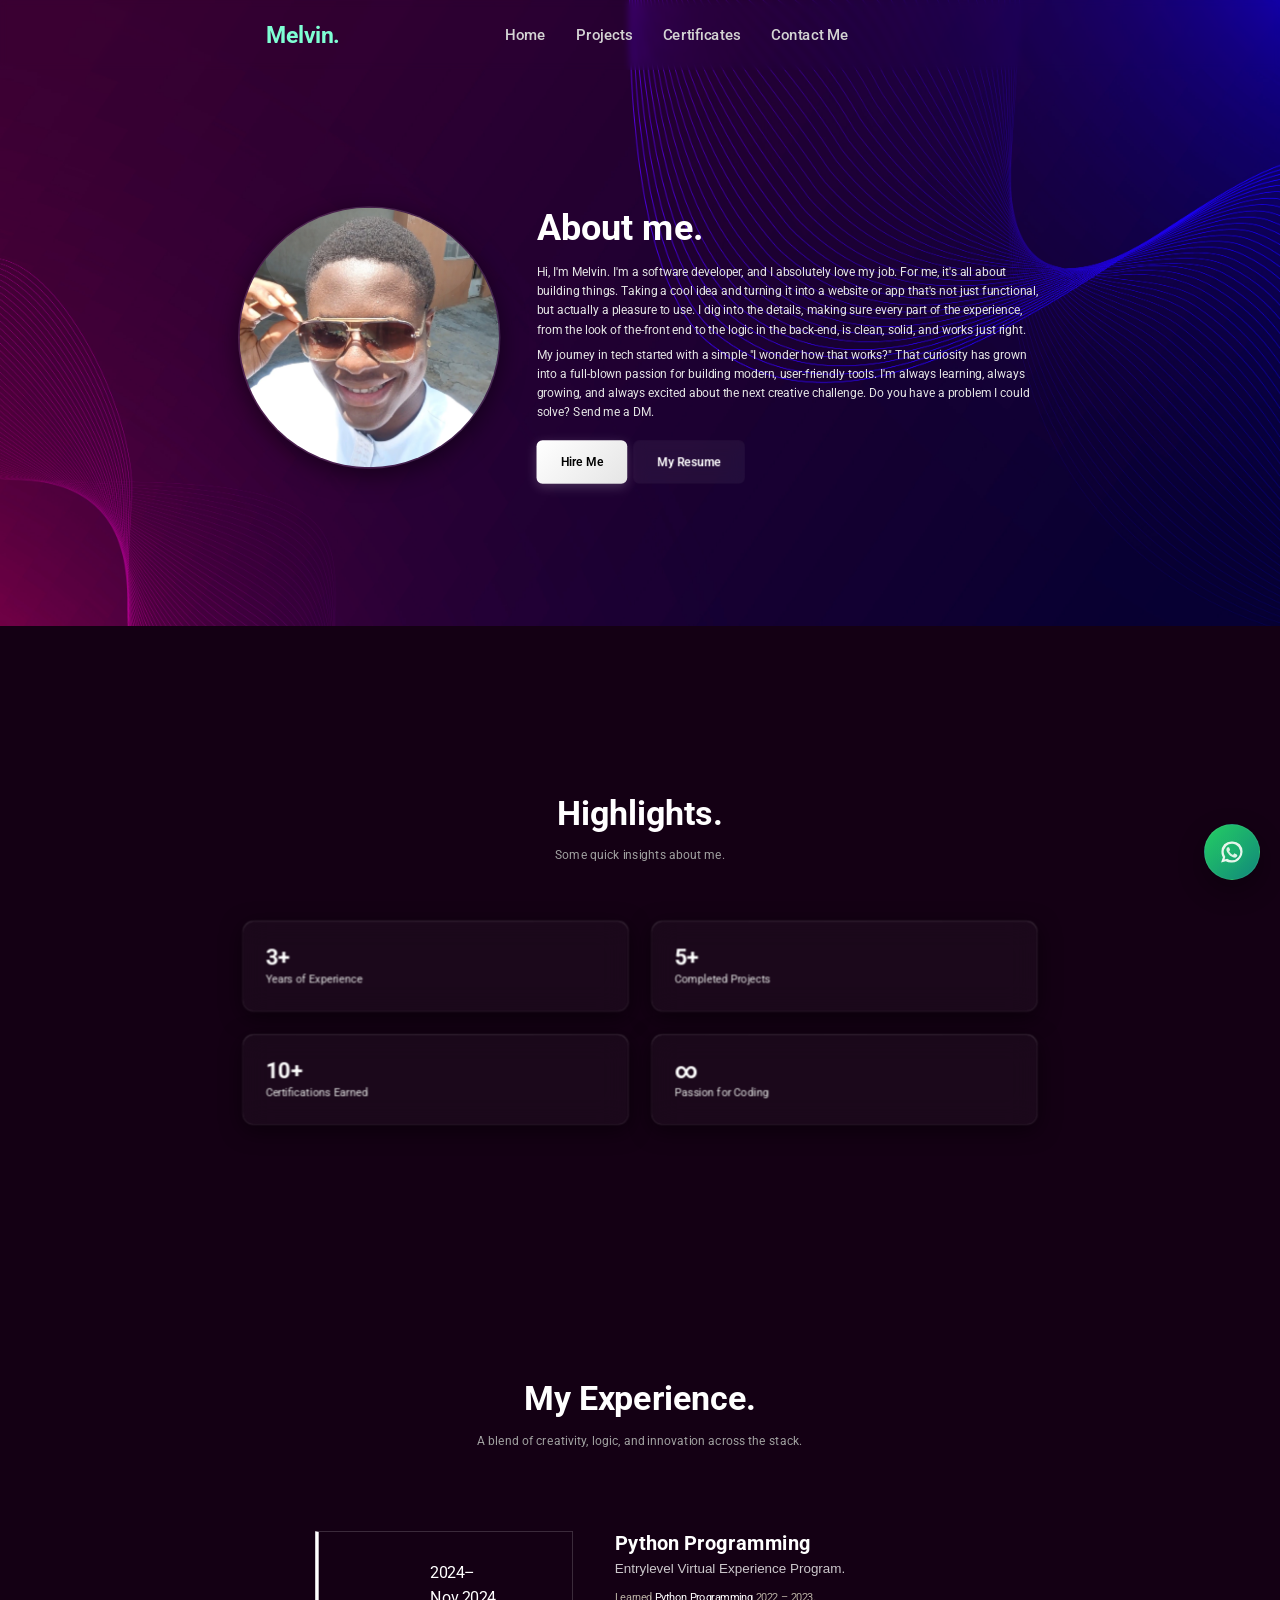
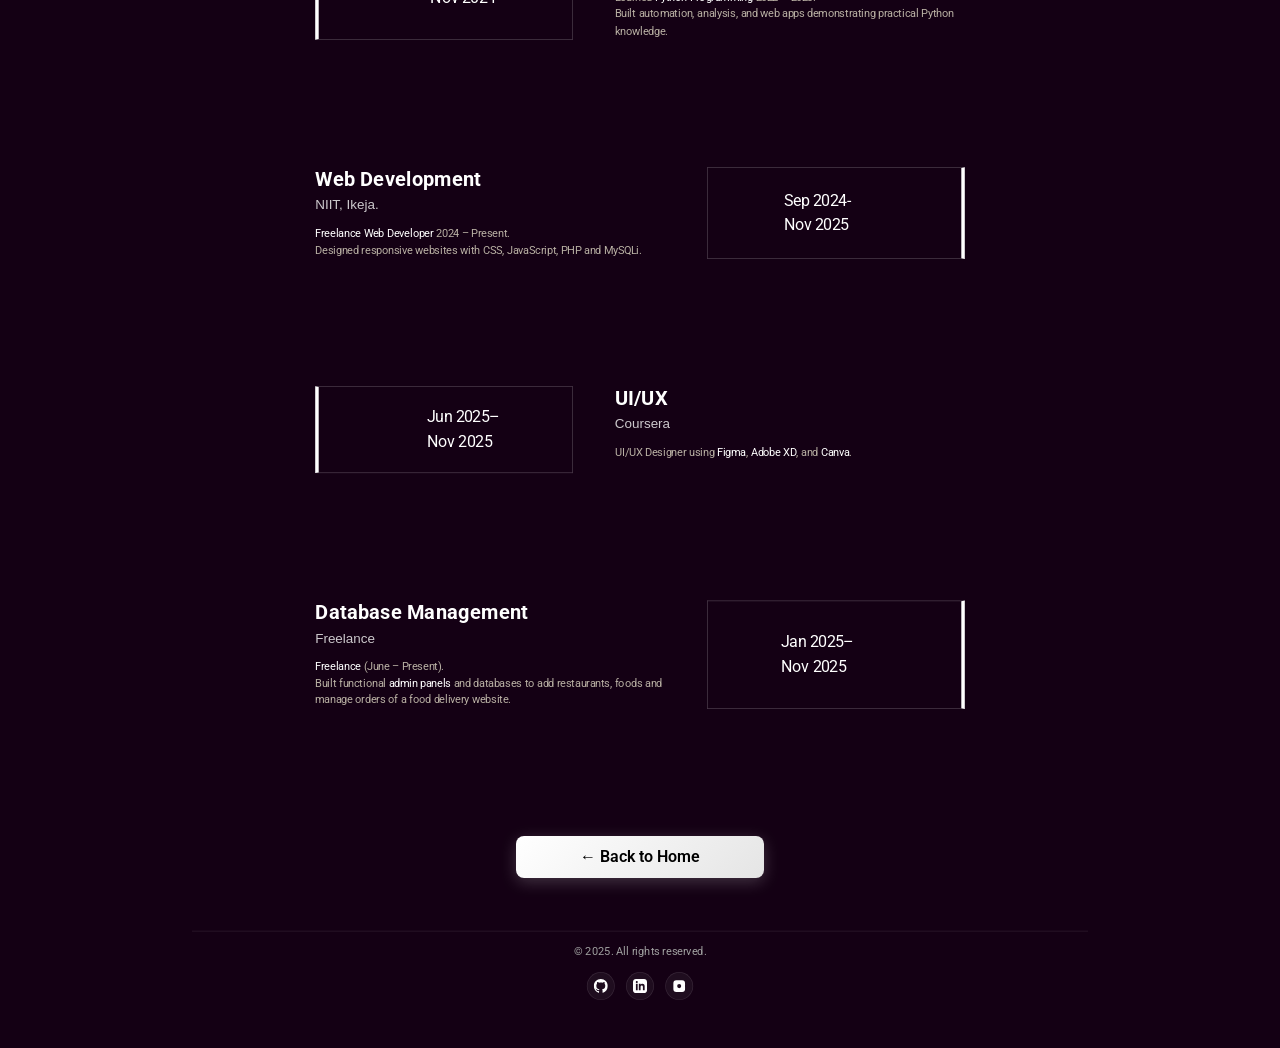
<file: about-me.html>
<!DOCTYPE html>
<html lang="en">
  <head>
    <meta charset="UTF-8" />
    <meta name="viewport" content="width=device-width, initial-scale=1.0" />
    <title>About Me | Mel’s Portfolio</title>
    <link rel="stylesheet" href="style.css" />
  </head>

  <body>
    <!-- ======== HEADER / NAVBAR (reuse from index.html) ======== -->
    <header role="banner">
      <nav class="container" role="navigation" aria-label="Main navigation">
        <div class="logo">
          <span><a href="index.html">Melvin.</a></span>
        </div>

        <!-- Hamburger Icon -->
        <div class="hamburger" id="hamburger">
          <span></span>
          <span></span>
          <span></span>
        </div>

        <!-- Navigation Links -->
        <ul class="nav-links" id="navLinks">
          <li><a href="index.html">Home</a></li>
          <li><a href="index.html#projects">Projects</a></li>
          <li><a href="index.html#certificates">Certificates</a></li>
          <li><a href="index.html#contact">Contact Me</a></li>
        </ul>

        <!-- Overlay -->
        <div class="overlay" id="overlay"></div>
      </nav>
    </header>

    <!-- WhatsApp floating button -->
    <a
      id="whatsapp-button"
      class="whatsapp-fab"
      href="https://wa.me/09018232175?text=Hello%20Mel!%20I%20found%20your%20portfolio%20and%20would%20like%20to%20chat."
      target="_blank"
      rel="noopener noreferrer"
      aria-label="Open WhatsApp chat"
    >
      <!-- Inline WhatsApp SVG (keeps styling predictable) -->
      <svg
        viewBox="0 0 24 24"
        width="22"
        height="22"
        aria-hidden="true"
        focusable="false"
      >
        <path
          fill="currentColor"
          d="M20.5 3.5A11.9 11.9 0 0012 .5 11.9 11.9 0 003.5 3.5 11.9 11.9 0 00.5 12c0 2.1.55 4.05 1.6 5.8L.1 23.5l5.1-1.35A11.9 11.9 0 0012 23.5a11.9 11.9 0 009.5-5.5A11.9 11.9 0 0023.5 12 11.9 11.9 0 0020.5 3.5zM12 21a9 9 0 01-4.75-1.34l-.34-.2-3.03.8.8-2.95-.2-.34A9 9 0 1112 21zm5.17-6.5c-.29-.15-1.73-.86-2-.96-.27-.1-.47-.15-.67.15-.2.29-.77.96-.95 1.16-.17.2-.34.22-.63.07-.29-.15-1.21-.45-2.3-1.4-.85-.76-1.43-1.7-1.6-1.99-.17-.29-.02-.44.13-.59.13-.13.29-.34.44-.51.14-.17.19-.29.29-.48.1-.19.03-.37-.02-.52-.05-.15-.67-1.62-.92-2.22-.24-.57-.48-.49-.67-.5l-.57-.01c-.19 0-.5.07-.77.37-.27.3-1.04 1.02-1.04 2.48 0 1.46 1.06 2.88 1.2 3.08.14.2 2.06 3.34 4.99 4.68 2.93 1.33 2.93.89 3.46.83.53-.06 1.73-.7 1.98-1.38.25-.68.25-1.26.18-1.38-.07-.12-.27-.19-.57-.34z"
        />
      </svg>
    </a>

    <!-- ==================== ABOUT HERO SECTION ==================== -->
    <section id="about-hero" class="py-10">
      <div class="container about-hero-container hidden">
        <div class="about-text">
          <h2>About me.</h2>
          <p>
            Hi, I'm Melvin. I'm a software developer, and I absolutely love my
            job. For me, it's all about building things. Taking a cool idea and
            turning it into a website or app that's not just functional, but
            actually a pleasure to use. I dig into the details, making sure
            every part of the experience, from the look of the-front end to the
            logic in the back-end, is clean, solid, and works just right.
          </p>
          <p>
            My journey in tech started with a simple "I wonder how that works?"
            That curiosity has grown into a full-blown passion for building
            modern, user-friendly tools. I'm always learning, always growing,
            and always excited about the next creative challenge.
                      Do you have a problem I could solve? Send me a DM.

          </p>
          <div class="about-hero-btn">
            <a
              id="whatsapp-button"
              class="btn btn-primary"
              href="https://wa.me/09018232175?text=Hello%20Mel!%20I%20found%20your%20portfolio%20and%20would%20like%20to%20chat."
              target="_blank"
              rel="noopener noreferrer"
              aria-label="Open WhatsApp chat"
            >
              Hire Me
            </a>
            <a
              href="MY-RESUME.pdf"
              class="btn btn-secondary"
              style="color: white"
              download
              >My Resume</a
            >
          </div>
        </div>

        <div class="hero-avatar">
          <div class="avatar-wrapper">
            <!-- Avatar placeholder SVG -->
            <img src="1761050801765.jpg" alt="" />
          </div>
        </div>
      </div>
    </section>

        <!-- ==================== PERSONAL STATS SECTION ==================== -->
    <section id="stats" class="py-10">
      <div class="container hidden">
        <div class="section-header">
          <h2>Highlights.</h2>
          <p>Some quick insights about me.</p>
        </div>

        <div class="stats-grid">
          <div class="stat-card glass-panel">
            <h3>3+</h3>
            <p>Years of Experience</p>
          </div>
          <div class="stat-card glass-panel">
            <h3>5+</h3>
            <p>Completed Projects</p>
          </div>
          <div class="stat-card glass-panel">
            <h3>10+</h3>
            <p>Certifications Earned</p>
          </div>
          <div class="stat-card glass-panel">
            <h3>∞</h3>
            <p>Passion for Coding</p>
          </div>
        </div>
      </div>
    </section>

    <!-- ==================== SKILLS SECTION ==================== -->
    <div class="thirdpage hidden">
      <div class="section-header skillss">
        <h2>My Experience.</h2>
        <p>A blend of creativity, logic, and innovation across the stack.</p>
      </div>

      <div class="timeline">
        <!-- ITEM 1 -->
        <div class="item ">
          <div class="year">
            <span>2024–<br />Nov 2024</span>
          </div>
          <div class="content">
            <h3 class="title">Python Programming</h3>
            <p class="subtitle">Entrylevel Virtual Experience Program.</p>
            <p class="story">
              Learned <mark>Python Programming</mark> 2022 – 2023.<br />
              Built automation, analysis, and web apps demonstrating practical
              Python knowledge.
            </p>
          </div>
        </div>

        <!-- ITEM 2 -->
        <div class="item reverse ">
          <div class="year">
            <span>Sep 2024-<br />Nov 2025</span>
          </div>
          <div class="content">
            <h3 class="title">Web Development</h3>
            <p class="subtitle">
              NIIT, Ikeja.
            </p>
            <p class="story">
              <mark>Freelance Web Developer</mark> 2024 – Present.<br />
              Designed responsive websites with CSS, JavaScript, PHP and MySQLi.
            </p>
          </div>
        </div>

        <!-- ITEM 3 -->
        <div class="item">
          <div class="year">
            <span>Jun 2025–<br />Nov 2025</span>
          </div>
          <div class="content">
            <h3 class="title">UI/UX</h3>
            <p class="subtitle">Coursera</p>
            <p class="story">
               UI/UX Designer using <mark>Figma</mark>, <mark>Adobe XD</mark>,
              and <mark>Canva</mark>.
            </p>
          </div>
        </div>

        <!-- ITEM 4 -->
        <div class="item reverse ">
          <div class="year">
            <span>Jan 2025–<br />Nov 2025</span>
          </div>
          <div class="content">
            <h3 class="title">Database Management</h3>
            <p class="subtitle">Freelance</p>
            <p class="story">
              <mark>Freelance</mark> (June – Present).<br />
              Built functional <mark>admin panels</mark> and databases to add
              restaurants, foods and manage orders of a food delivery website.
            </p>
          </div>
        </div>
      </div>
    </div>



    <ul
      class=""
      id=""
      style="
        display: flex;
        justify-content: center;
        margin-bottom: 2rem;
        list-style: none;
      "
    >
      <li>
        <a
          href="./"
          class="btn btn-primary"
          style="color: black; padding: 0.5rem 4rem"
          >← Back to Home</a
        >
      </li>
    </ul>

    <!-- ==================== FOOTER ==================== -->
    <footer role="contentinfo" style="padding-bottom: 2.5rem">
      <div class="container">
        <p>&copy; <span id="currentYear">2025</span>. All rights reserved.</p>
        <ul class="social-links">
          <li>
            <a
              href="https://github.com/akanbasseymelvin"
              target="_blank"
              rel="noopener noreferrer"
              aria-label="GitHub"
            >
              <svg width="20" height="20" viewBox="0 0 24 24" fill="white">
                <path
                  d="M12 0c-6.626 0-12 5.373-12 12 0 5.302 3.438 9.8 8.207 11.387.599.111.793-.261.793-.577v-2.234c-3.338.726-4.033-1.416-4.033-1.416-.546-1.387-1.333-1.756-1.333-1.756-1.089-.745.083-.729.083-.729 1.205.084 1.839 1.237 1.839 1.237 1.07 1.834 2.807 1.304 3.492.997.107-.775.418-1.305.762-1.604-2.665-.305-5.467-1.334-5.467-5.931 0-1.311.469-2.381 1.236-3.221-.124-.303-.535-1.524.117-3.176 0 0 1.008-.322 3.301 1.23.957-.266 1.983-.399 3.003-.404 1.02.005 2.047.138 3.006.404 2.291-1.552 3.297-1.23 3.297-1.23.653 1.653.242 2.874.118 3.176.77.84 1.235 1.911 1.235 3.221 0 4.609-2.807 5.624-5.479 5.921.43.372.823 1.102.823 2.222v3.293c0 .319.192.694.801.576 4.765-1.589 8.199-6.086 8.199-11.386 0-6.627-5.373-12-12-12z"
                />
              </svg>
            </a>
          </li>
          <li>
            <a
              href="https://www.linkedin.com/in/melvin-akan-bassey-458873300/"
              target="_blank"
              rel="noopener noreferrer"
              aria-label="LinkedIn"
            >
              <svg width="20" height="20" viewBox="0 0 24 24" fill="white">
                <path
                  d="M19 0h-14c-2.761 0-5 2.239-5 5v14c0 2.761 2.239 5 5 5h14c2.762 0 5-2.239 5-5v-14c0-2.761-2.238-5-5-5zm-11 19h-3v-11h3v11zm-1.5-12.268c-.966 0-1.75-.79-1.75-1.764s.784-1.764 1.75-1.764 1.75.79 1.75 1.764-.783 1.764-1.75 1.764zm13.5 12.268h-3v-5.604c0-3.368-4-3.113-4 0v5.604h-3v-11h3v1.765c1.396-2.586 7-2.777 7 2.476v6.759z"
                />
              </svg>
            </a>
          </li>
          <li>
            <a
              href="https://www.instagram.com/heeismelvin/"
              target="_blank"
              rel="noopener noreferrer"
              aria-label="Twitter"
            >
              <svg
                width="20"
                height="20"
                viewBox="0 0 24 24"
                fill="white"
                xmlns="http://www.w3.org/2000/svg"
                aria-hidden="true"
                role="img"
              >
                <path
                  d="M7 2h10a5 5 0 015 5v10a5 5 0 01-5 5H7a5 5 0 01-5-5V7a5 5 0 015-5zm5 6.5a3.5 3.5 0 100 7 3.5 3.5 0 000-7zm4.75-3.25a.875.875 0 11-1.75 0 .875.875 0 011.75 0z"
                />
              </svg>
            </a>
          </li>
        </ul>
      </div>
    </footer>

    <script src="script.js"></script>
  </body>
</html>
</file>
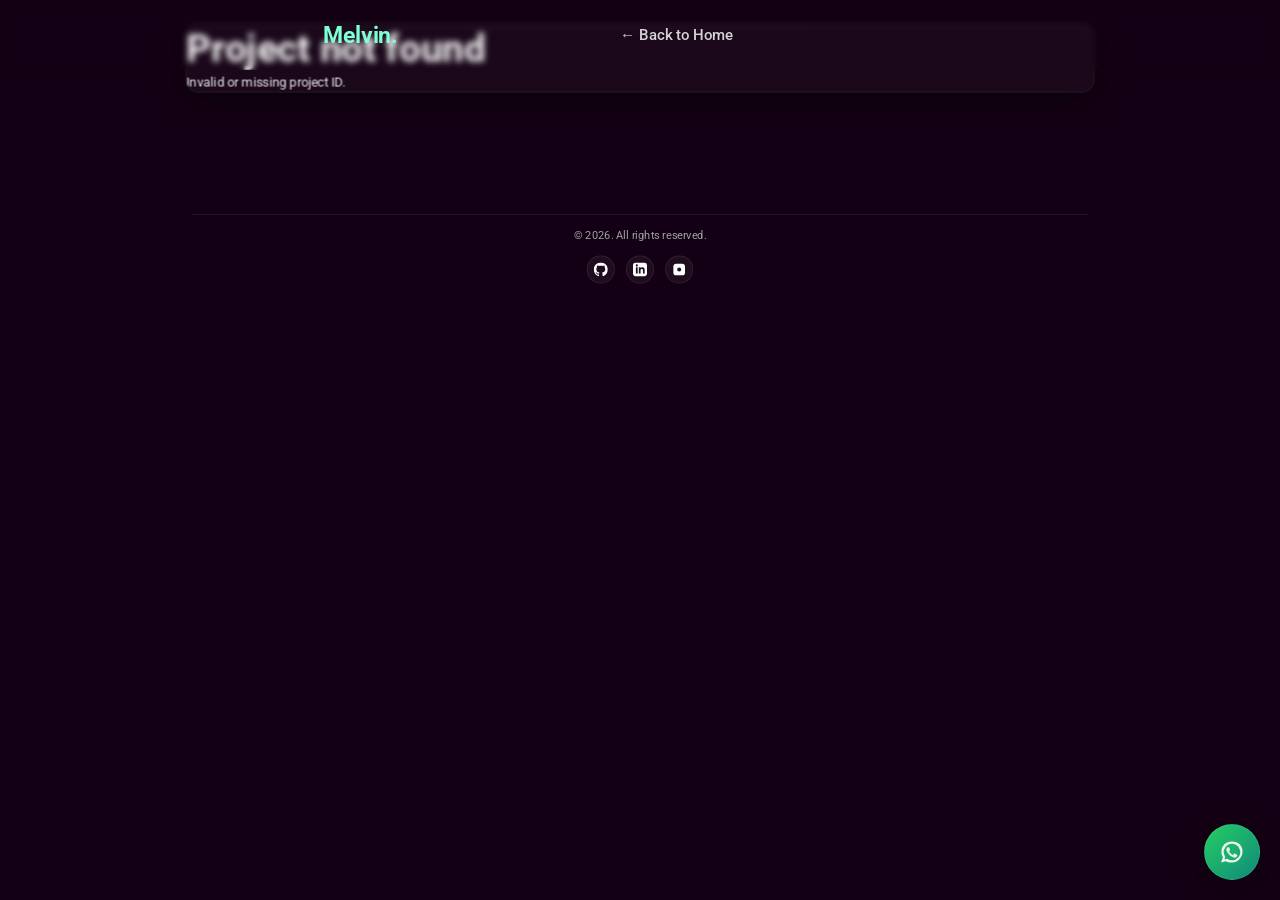
<file: project.html>
<!DOCTYPE html>
<html lang="en">
  <head>
    <meta charset="UTF-8" />
    <meta name="viewport" content="width=device-width, initial-scale=1.0" />
    <title>Project | Mel's Portfolio</title>
    <link rel="stylesheet" href="style.css" />
  </head>

  <body>
    <!-- ==================== HEADER ==================== -->
    <header role="banner">
      <nav class="container" role="navigation" aria-label="Main navigation">
        <div class="logo">
          <span><a href="index.html">Melvin.</a></span>
        </div>

        <!-- Hamburger Icon -->
        <div class="hamburger" id="hamburger">
          <span></span>
          <span></span>
          <span></span>
        </div>

        <!-- Navigation Links -->
        <ul class="nav-links" id="navLinks">
          <li><a href="./">← Back to Home</a></li>
        </ul>

        <div class="overlay" id="overlay"></div>
      </nav>
    </header>

    <!-- WhatsApp floating button -->
    <a
      id="whatsapp-button"
      class="whatsapp-fab"
      href="https://wa.me/09018232175?text=Hello%20Mel!%20I%20found%20your%20portfolio%20and%20would%20like%20to%20chat."
      target="_blank"
      rel="noopener noreferrer"
      aria-label="Open WhatsApp chat"
    >
      <!-- Inline WhatsApp SVG (keeps styling predictable) -->
      <svg
        viewBox="0 0 24 24"
        width="22"
        height="22"
        aria-hidden="true"
        focusable="false"
      >
        <path
          fill="currentColor"
          d="M20.5 3.5A11.9 11.9 0 0012 .5 11.9 11.9 0 003.5 3.5 11.9 11.9 0 00.5 12c0 2.1.55 4.05 1.6 5.8L.1 23.5l5.1-1.35A11.9 11.9 0 0012 23.5a11.9 11.9 0 009.5-5.5A11.9 11.9 0 0023.5 12 11.9 11.9 0 0020.5 3.5zM12 21a9 9 0 01-4.75-1.34l-.34-.2-3.03.8.8-2.95-.2-.34A9 9 0 1112 21zm5.17-6.5c-.29-.15-1.73-.86-2-.96-.27-.1-.47-.15-.67.15-.2.29-.77.96-.95 1.16-.17.2-.34.22-.63.07-.29-.15-1.21-.45-2.3-1.4-.85-.76-1.43-1.7-1.6-1.99-.17-.29-.02-.44.13-.59.13-.13.29-.34.44-.51.14-.17.19-.29.29-.48.1-.19.03-.37-.02-.52-.05-.15-.67-1.62-.92-2.22-.24-.57-.48-.49-.67-.5l-.57-.01c-.19 0-.5.07-.77.37-.27.3-1.04 1.02-1.04 2.48 0 1.46 1.06 2.88 1.2 3.08.14.2 2.06 3.34 4.99 4.68 2.93 1.33 2.93.89 3.46.83.53-.06 1.73-.7 1.98-1.38.25-.68.25-1.26.18-1.38-.07-.12-.27-.19-.57-.34z"
        />
      </svg>
    </a>

    <!-- ==================== PROJECT DETAILS SECTION ==================== -->
    <section id="project-details" class="hidden">
      <div class="container" id="projectContainer">
        <!-- Dynamic project content loads here -->
      </div>
    </section>

    <!-- ==================== FOOTER ==================== -->
    <footer role="contentinfo">
      <div class="container">
        <p>&copy; <span id="currentYear">2025</span>. All rights reserved.</p>
        <ul class="social-links">
          <li>
            <a
              href="https://github.com/akanbasseymelvin"
              target="_blank"
              rel="noopener noreferrer"
              aria-label="GitHub"
            >
              <svg width="20" height="20" viewBox="0 0 24 24" fill="white">
                <path
                  d="M12 0c-6.626 0-12 5.373-12 12 0 5.302 3.438 9.8 8.207 11.387.599.111.793-.261.793-.577v-2.234c-3.338.726-4.033-1.416-4.033-1.416-.546-1.387-1.333-1.756-1.333-1.756-1.089-.745.083-.729.083-.729 1.205.084 1.839 1.237 1.839 1.237 1.07 1.834 2.807 1.304 3.492.997.107-.775.418-1.305.762-1.604-2.665-.305-5.467-1.334-5.467-5.931 0-1.311.469-2.381 1.236-3.221-.124-.303-.535-1.524.117-3.176 0 0 1.008-.322 3.301 1.23.957-.266 1.983-.399 3.003-.404 1.02.005 2.047.138 3.006.404 2.291-1.552 3.297-1.23 3.297-1.23.653 1.653.242 2.874.118 3.176.77.84 1.235 1.911 1.235 3.221 0 4.609-2.807 5.624-5.479 5.921.43.372.823 1.102.823 2.222v3.293c0 .319.192.694.801.576 4.765-1.589 8.199-6.086 8.199-11.386 0-6.627-5.373-12-12-12z"
                ></path>
              </svg>
            </a>
          </li>
          <li>
            <a
              href="https://www.linkedin.com/in/melvin-akan-bassey-458873300/"
              target="_blank"
              rel="noopener noreferrer"
              aria-label="LinkedIn"
            >
              <svg width="20" height="20" viewBox="0 0 24 24" fill="white">
                <path
                  d="M19 0h-14c-2.761 0-5 2.239-5 5v14c0 2.761 2.239 5 5 5h14c2.762 0 5-2.239 5-5v-14c0-2.761-2.238-5-5-5zm-11 19h-3v-11h3v11zm-1.5-12.268c-.966 0-1.75-.79-1.75-1.764s.784-1.764 1.75-1.764 1.75.79 1.75 1.764-.783 1.764-1.75 1.764zm13.5 12.268h-3v-5.604c0-3.368-4-3.113-4 0v5.604h-3v-11h3v1.765c1.396-2.586 7-2.777 7 2.476v6.759z"
                ></path>
              </svg>
            </a>
          </li>
          <li>
            <a
              href="https://www.instagram.com/heeismelvin/"
              target="_blank"
              rel="noopener noreferrer"
              aria-label="Instagram"
            >
              <svg
                width="20"
                height="20"
                viewBox="0 0 24 24"
                fill="white"
                xmlns="http://www.w3.org/2000/svg"
              >
                <path
                  d="M7 2h10a5 5 0 015 5v10a5 5 0 01-5 5H7a5 5 0 01-5-5V7a5 5 0 015-5zm5 6.5a3.5 3.5 0 100 7 3.5 3.5 0 000-7zm4.75-3.25a.875.875 0 11-1.75 0 .875.875 0 011.75 0z"
                ></path>
              </svg>
            </a>
          </li>
        </ul>
      </div>
    </footer>

    <!-- ==================== SCRIPTS ==================== -->
    <script src="projects.js"></script>
    <script src="script.js"></script>
    <script>
      document.addEventListener("DOMContentLoaded", () => {

        // === AUTO UPDATE YEAR ===
        const yearEl = document.getElementById("currentYear");
        if (yearEl) yearEl.textContent = new Date().getFullYear();

        // === DYNAMIC PROJECT LOADER ===
        const container = document.getElementById("projectContainer");
        const params = new URLSearchParams(window.location.search);
        const id = parseInt(params.get("id"), 10);

        if (!window.projects || !Array.isArray(window.projects)) {
          container.innerHTML = `
            <div class="glass-panel">
              <h2>Error loading project data</h2>
              <p>projects.js not found or not formatted properly.</p>
            </div>`;
          return;
        }

        const project = window.projects[id];
        if (!project) {
          container.innerHTML = `
            <div class="glass-panel">
              <h2>Project not found</h2>
              <p>Invalid or missing project ID.</p>
            </div>`;
          return;
        }

        // === UPDATE PAGE TITLE ===
        document.title = project.title + " | Mel's Portfolio";

        // === BUILD PROJECT HTML ===
        const imagesHTML = project.images
          .map(
            (img) =>
              `<img src="${img}" alt="${project.title}" style="width:40%; border-radius:var(--radius);" />`
          )
          .join("");

        const tagsHTML = project.tech
          .map((tag) => `<span class="tag">${tag}</span>`)
          .join("");

        const detailsHTML = project.details
          .map((li) => `<li>${li}</li>`)
          .join("");

        container.innerHTML = `
          <div class="section-header project-header-page" style="margin-top: 7rem;">
            <h2>${project.title}.</h2>
            <p>${project.subtitle || ""}</p>
          </div>

          <div class="glass-panel projects-pic-hero" style="padding:1rem; margin-bottom:3rem; display:flex; flex-wrap:wrap; justify-content:center; gap:2rem;">
            ${imagesHTML}
          </div>

          <div class="glass-panel" style="padding:2rem; margin-bottom:3rem;">
            <h3>Overview</h3>
            <p style="color:var(--white-muted); margin-top:1rem;">${
              project.description
            }</p>
            <div class="project-tags" style="margin-top:1.5rem;">
              ${tagsHTML}
            </div>
          </div>

          <div class="glass-panel" style="padding:2rem; margin-top:4rem;">
            <h3>Technical Details</h3>
            <ol style="margin-top:1rem; margin-left:1rem; color:var(--white-muted); line-height:1.8;">
              ${detailsHTML}
            </ol>
          </div>

          <div class="glass-panel nav-btn" style="padding:2rem; margin-top:3rem; text-align:center;">
            <a href="${
              project.repo
            }" target="_blank" class="btn btn-secondary">View on GitHub</a>
            <a href="${
              project.live
            }" target="_blank" class="btn btn-primary">Live Demo</a>
          </div>

          <div style="text-align:center; margin-top:4rem;">
            <a href="./#projects" class="btn btn-secondary">← Back to Projects</a>
          </div>
        `;
      });
    </script>
  </body>
</html>
</file>
<file: style.css>
@import url("https://fonts.googleapis.com/css2?family=Abel&family=Anton&family=Barlow:wght@200;400&family=Bebas+Neue&family=Cedarville+Cursive&family=Comic+Neue:ital,wght@0,300;0,400;0,700;1,300;1,400;1,700&family=Cormorant+Garamond:ital,wght@0,300;0,400;0,500;0,600;0,700;1,300;1,400;1,500;1,600;1,700&family=DM+Sans:ital,opsz,wght@0,9..40,100..1000;1,9..40,100..1000&family=Manrope:wght@200..800&family=Ojuju:wght@200..800&family=Oswald&family=Playwrite+GB+J+Guides:ital@0;1&family=Poppins:ital,wght@0,100;0,200;0,300;0,400;0,500;0,600;0,700;0,800;0,900;1,100;1,200;1,300;1,400;1,500;1,600;1,700;1,800;1,900&family=Questrial&family=Quicksand:wght@300&family=Raleway:ital,wght@0,500;1,500&family=Roboto:ital,wght@0,100;0,300;0,400;0,500;0,700;0,900;1,100;1,300;1,400;1,500;1,700;1,900&family=Work+Sans:ital,wght@0,100..900;1,100..900&display=swap");


.more-about-me {
  text-decoration: underline;
  color: #ffffff;
  float: right;
  margin-top: 40px;
  font-size: 1.5em;
}

.more-about-me:hover {
  color: #25d366;
}

/* Ease in animations
/* --- Animation setup --- */
.hidden {
  opacity: 0;
  transform: translateX(-60px);
  transition: all 0.7s ease-out;
}

.show {
  opacity: 1;
  transform: translateX(0);
  transform: translateY(0);
}

/* Base animation setup */
.hero .hidden {
  opacity: 0;
  transform: translateX(-50px);
  transition: opacity 0.2s ease-out, transform 0.5s ease-out;
}

.hero .image-hidden {
  opacity: 0;
  transform: translateY(-50px);
  transition: opacity 0.2s ease-out, transform 0.5s ease-out;
  transition-delay: 1.5s !important;
}

.hero .p-hidden {
  transform: translateX(-70px);
}

.nav-hidden {
  transform: translateY(-50px);
}

.stat.hidden:nth-child(1) {
  transition-delay: 0.5s !important;
}
.stat.hidden:nth-child(2) {
  transition-delay: 0.7s !important;
}
.stat.hidden:nth-child(3) {
  transition-delay: 0.9s !important;
}
.stat.hidden:nth-child(4) {
  transition-delay: 1.1s !important;
}
.stat.hidden:nth-child(5) {
  transition-delay: 1.3s !important;
}

.project-desc.hidden {
  transition-delay: 0.3s !important;
}

.project-card-link.hidden:nth-child(1) {
  transition-delay: 0.5s !important;
}
.project-card-link.hidden:nth-child(2) {
  transition-delay: 0.7s !important;
}
.project-card-link.hidden:nth-child(3) {
  transition-delay: 0.9s !important;
}

/* When visible */
.hero .show {
  opacity: 1;
  transform: translateX(0);
}

/* --- STAGGERED DELAYS (CSS-only) --- */
.hero .hidden:nth-child(1) {
  transition-delay: 0.1s;
}
.hero .hidden:nth-child(2) {
  transition-delay: 0.4s;
}
.hero .hidden:nth-child(3) {
  transition-delay: 0.8s;
}
.hero .hidden:nth-child(4) {
  transition-delay: 1.2s;
}
.hero .btn-one {
  transition-delay: 1.2s !important;
}
.hero .btn-two {
  transition-delay: 1.45s !important;
}
.hero .space-x-2 {
  transition-delay: 1.7s !important;
}
.hero .space-x-3 {
  transition-delay: 1.9s !important;
}

.glass-panel.hidden:nth-child(1) {
  transition-delay: 0.4s !important;
}
.glass-panel.hidden:nth-child(2) {
  transition-delay: 0.6s !important;
}
.glass-panel.hidden:nth-child(3) {
  transition-delay: 0.8s !important;
}
.glass-panel.hidden:nth-child(4) {
  transition-delay: 1s !important;
}
.glass-panel.hidden:nth-child(5) {
  transition-delay: 1.2s !important;
}
.glass-panel.hidden:nth-child(6) {
  transition-delay: 1.4s !important;
}

#project-details {
  scale: 0.8 !important;
  margin-top: -5rem;
}

@media (max-width: 1024px) {
  #project-details {
    scale: 0.88 !important;
  }

  .project-header-page p {
    margin: 1rem 0 !important;
    margin-bottom: 5rem !important;
  }

  #about-hero {
    background: url(pic/3334896.jpg);
    background-size: cover;
  }

  .about-hero-container {
    scale: 0.85 !important;
  }

  #stats {
    scale: 0.85 !important;
    margin-top: 5rem;

    .stats-grid {
      margin-top: 5rem;
    }
  }

  .thirdpage {
    scale: 1.1 !important;
    margin-top: 10rem !important;
    margin-bottom: 0rem !important;
  }
}

#about-hero {
  background: url(pic/3334896.jpg);
  background-size: cover;
}

.about-hero-container {
  scale: 0.75;
}

#stats {
  scale: 0.7;
}

.thirdpage {
  scale: 0.7;
  margin-top: -15rem;
  margin-bottom: -15rem;
}

/* ==================== CSS VARIABLES ==================== */
:root {
  --bg: #0a0a0a;
  --bg-elevated: #121212;
  --panel: rgba(255, 255, 255, 0.03);
  --panel-hover: rgba(255, 255, 255, 0.06);
  --white: #ffffff;
  --white-muted: #e5e5e5;
  --muted: #a0a0a0;
  --border: rgba(255, 255, 255, 0.1);
  --glass: rgba(255, 255, 255, 0.05);
  --gloss: rgba(255, 255, 255, 0.15);
  --shadow: rgba(0, 0, 0, 0.5);
  --radius: 16px;
  --radius-sm: 8px;
  --transition: 0.3s cubic-bezier(0.4, 0, 0.2, 1);
  --font-stack: -apple-system, BlinkMacSystemFont, "Segoe UI", Roboto,
    "Helvetica Neue", Arial, sans-serif;
}

.btn-resume {
  padding: 5%;
  white-space: nowrap;
  border-radius: 4px;
  border: none;
  cursor: pointer;
  padding: 0.5em;
  transition: 0.3s;
}

.mobile-resume-btn {
  display: none;
}

.btn-resume:hover {
  transform: translateY(-2px);
  box-shadow: 0 6px 24px rgba(255, 255, 255, 0.3);
}

/* WhatsApp Floating Button (uses site variables where possible) */
.whatsapp-fab {
  --size: 56px;
  position: fixed;
  right: 1.25rem;
  bottom: 1.25rem;
  width: var(--size);
  height: var(--size);
  display: inline-grid;
  place-items: center;
  background: linear-gradient(135deg, #25d366 0%, #128c7e 100%);
  color: #fff;
  border-radius: 50%;
  box-shadow: 0 10px 30px rgba(0, 0, 0, 0.35);
  z-index: 1100;
  text-decoration: none;
  transform: translateY(0);
  transition: transform 200ms var(--transition),
    box-shadow 200ms var(--transition), opacity 200ms var(--transition);
  opacity: 0.98;
  border: 1px solid rgba(255, 255, 255, 0.06);
  backdrop-filter: blur(6px);
}

/* Slight lift on hover/focus */
.whatsapp-fab:hover,
.whatsapp-fab:focus {
  transform: translateY(-6px);
  box-shadow: 0 18px 40px rgba(0, 0, 0, 0.45);
  outline: none;
}

/* SVG inherits color */
.whatsapp-fab svg {
  color: white;
  display: block;
}

/* Pulse animation to draw attention (respects reduced motion) */
@media (prefers-reduced-motion: no-preference) {
  .whatsapp-fab::after {
    content: "";
    position: absolute;
    left: 50%;
    top: 50%;
    width: calc(var(--size) * 0.9);
    height: calc(var(--size) * 0.9);
    transform: translate(-50%, -50%);
    border-radius: 50%;
    background: radial-gradient(
      circle,
      rgba(37, 211, 102, 0.18) 0%,
      transparent 50%
    );
    animation: whatsapp-pulse 2.4s ease-out infinite;
    pointer-events: none;
  }

  @keyframes whatsapp-pulse {
    0% {
      transform: translate(-50%, -50%) scale(0.7);
      opacity: 0.9;
    }
    60% {
      transform: translate(-50%, -50%) scale(1.15);
      opacity: 0.08;
    }
    100% {
      transform: translate(-50%, -50%) scale(1.4);
      opacity: 0;
    }
  }
}

/* Accessible focus ring */
.whatsapp-fab:focus {
  box-shadow: 0 0 0 4px rgba(18, 140, 126, 0.12),
    0 10px 30px rgba(0, 0, 0, 0.35);
}

/* Hide on very small screens (optional) */
@media (max-width: 340px) {
  .whatsapp-fab {
    display: none;
  }
}

/* ==================== RESET & BASE ==================== */
* {
  margin: 0;
  padding: 0;
  box-sizing: border-box;
}

html {
  scroll-behavior: smooth;
  font-size: 16px;
}

@media (prefers-reduced-motion: reduce) {
  html {
    scroll-behavior: auto;
  }
  * {
    animation-duration: 0.01ms !important;
    transition-duration: 0.01ms !important;
  }
}

body {
  font-family: var(--font-stack);
  background: rgb(20, 0, 20);
  color: var(--white-muted);
  line-height: 1.6;
  overflow-x: hidden;
  position: relative;
}

/* Subtle background gradient for depth */
/* body::before {
  content: "";
  position: fixed;
  top: 0;
  left: 0;
  width: 100%;
  height: 100%;
  background: radial-gradient(
      circle at 20% 20%,
      rgba(255, 255, 255, 0.02) 0%,
      transparent 50%
    ),
    radial-gradient(
      circle at 80% 80%,
      rgba(255, 255, 255, 0.02) 0%,
      transparent 50%
    );
  pointer-events: none;
  z-index: 0;
} */

/* ==================== TYPOGRAPHY ==================== */
h1,
h2,
h3,
h4,
h5,
h6 {
  color: var(--white);
  font-weight: 700;
  line-height: 1.2;
}

h1 {
  font-size: clamp(2.5rem, 5vw, 4rem);
}
h2 {
  font-size: clamp(2rem, 4vw, 3rem);
}
h3 {
  font-size: clamp(1.5rem, 3vw, 2rem);
}

a {
  color: inherit;
  text-decoration: none;
  transition: var(--transition);
}

/* ==================== LAYOUT CONTAINER ==================== */
.container {
  max-width: 1200px;
  margin: 0 auto;
  padding: 0 2rem;
  position: relative;
  z-index: 1;
}

@media (max-width: 768px) {
  .container {
    padding: 0 1.5rem;
  }

  nav {
    gap: 10rem;
  }

  .nav-right {
    display: none;
  }

  .mobile-resume-btn {
    display: block;
  }
}

/* ==================== GLASSMORPHIC PANEL ==================== */
.glass-panel {
  background: var(--panel);
  backdrop-filter: blur(20px);
  border: 1px solid var(--border);
  border-radius: var(--radius);
  box-shadow: 0 8px 32px var(--shadow), inset 0 1px 0 var(--gloss);
  position: relative;
  overflow: hidden;
}

/* Glossy top highlight */
.glass-panel::before {
  content: "";
  position: absolute;
  top: 0;
  left: 0;
  right: 0;
  height: 1px;
  background: linear-gradient(90deg, transparent, var(--gloss), transparent);
  opacity: 0.5;
}

.glass-panel:hover {
  background: var(--panel-hover);
  transform: translateY(-2px);
}

/* ==================== HEADER & NAVIGATION ==================== */
header {
  position: fixed;
  top: 0;
  left: 0;
  right: 0;
  z-index: 100;
  /* background: rgba(10, 10, 10, 0.8); */
  /* backdrop-filter: blur(20px); */
  padding: 1rem 0;
  background-color: #ffffff00;
  backdrop-filter: blur(3px);

  .nav-left,
  .nav-right {
    width: 4em;
  }
}

nav {
  display: flex;
  justify-content: space-evenly;
  align-items: center;
  scale: 0.95;
}

/* HAMBURGER */
.hamburger {
  display: none;
  flex-direction: column;
  gap: 5px;
  cursor: pointer;
  z-index: 1101;
}

.hamburger span {
  width: 25px;
  height: 3px;
  background: var(--white);
  transition: all 0.3s ease;
}

/* ======== MOBILE STYLES ======== */
@media (max-width: 768px) {
  .hamburger {
    display: flex;
  }

  header {
    padding-top: 0;
  }

  nav {
    scale: 1;
  }

  .nav-links {
    position: fixed;
    top: 0;
    right: -100%;
    width: 250px;
    height: 100vh;
    background: rgba(19, 0, 18, 0.903);
    flex-direction: column;
    justify-content: center;
    align-items: center;
    gap: 2em;
    transition: right 0.4s ease;
    z-index: 1100;
  }

  .nav-links.active {
    right: 0;
  }

  /* Animate hamburger into X */
  .hamburger.active span:nth-child(1) {
    transform: rotate(45deg) translate(5px, 6px);
  }

  .hamburger.active span:nth-child(2) {
    opacity: 0;
  }

  .hamburger.active span:nth-child(3) {
    transform: rotate(-45deg) translate(5px, -6px);
  }

  /* Overlay */
  .overlay {
    position: fixed;
    top: 0;
    bottom: 0;
    left: 0;
    width: 100vw;
    height: 100vh;
    background: rgba(0, 0, 0, 0.5);
    opacity: 0;
    visibility: hidden;
    transition: opacity 0.3s ease, visibility 0.3s ease;
    z-index: 1000;
  }

  .overlay.active {
    opacity: 1;
    visibility: visible;
  }
}

.logo {
  font-size: 1.5rem;
  font-weight: 700;
  color: aquamarine;
  display: flex;
  align-items: center;
  gap: 0.5rem;
}

.nav-links {
  display: flex;
  gap: 2rem;
  list-style: none;
}

.nav-links a {
  color: lightgray;
  font-weight: 500;
  position: relative;
  padding: 0.2rem 0;
}

.nav-links a:hover,
.nav-links a:focus {
  color: var(--white);
  outline: none;
}

.nav-links a:hover::after,
.nav-links a:focus::after {
  width: 100%;
}

@media (max-width: 768px) {
  .nav-links {
    gap: 1rem;
    font-size: 0.9rem;
  }

  .about-hero-btn {
    flex-direction: column;
    align-items: center;
  }

  .btn-secondary {
    margin-top: 0.3rem !important;
  }
}

.about-hero-btn {
  display: flex;
  gap: 0.5rem;
}

/* ==================== HERO SECTION ==================== */
.hero {
  min-height: 100vh;
  display: flex;
  align-items: center;
  padding-top: 10rem;
  padding-left: 4rem;
  background: url(pic/3334896.jpg);
  background-size: cover;

  .social-proof {
    display: flex;
    align-items: center;
    gap: 1rem;
    margin-top: 2rem;
  }

  .items-center {
    display: flex;
    align-items: center;
    gap: 0.3em;
    font-size: 0.95em;
  }
}

/* <!-- Styles for animated tagline --> */
.tagline-box {
  position: relative;
  height: 2rem;
  overflow: hidden;
  font-size: 1.5rem;
  font-weight: 500;
  margin: 0.4em 0;
  margin-bottom: 0.6em;
  color: #00d4ff; /* You can adjust color */
}

.tagline {
  position: absolute;
  opacity: 0;
  transform: translateY(15px);
  transition: opacity 0.6s ease, transform 0.6s ease;
}

.tagline.active {
  opacity: 1;
  transform: translateY(0);
}

.hero-content {
  display: grid;
  grid-template-columns: 1fr 1fr;
  gap: 4rem;
  align-items: center;
  scale: 0.8;
}

@media (max-width: 768px) {
  .hero {
    padding-top: 15rem;
    padding-left: 0;
  }
  .hero-content {
    grid-template-columns: 1fr;
    gap: 2rem;
    text-align: center;
  }

  .social-proof {
    justify-content: center;
  }

  .tagline-box {
    text-align: center;
    display: flex;
    justify-content: center;
  }
}

.hero-text h1 {
  margin-bottom: 1rem;
  background: linear-gradient(135deg, var(--white) 0%, var(--muted) 100%);
  -webkit-background-clip: text;
  -webkit-text-fill-color: transparent;
  background-clip: text;
}

.hero-text .tagline {
  font-size: 1.5rem;
  color: var(--muted);
  margin-bottom: 1.5rem;
}

.hero-text p {
  font-size: 1.1rem;
  margin-bottom: 2rem;
  color: var(--white-muted);
}

.hero-cta {
  display: flex;
  gap: 1rem;
  flex-wrap: wrap;
}

@media (max-width: 768px) {
  .hero-cta {
    justify-content: center;
  }
}

.btn {
  padding: 1rem 2rem;
  border-radius: var(--radius-sm);
  font-weight: 600;
  cursor: pointer;
  transition: var(--transition);
  border: none;
  font-size: 1rem;
  display: inline-flex;
  align-items: center;
  gap: 0.5rem;
  text-align: center;
  position: relative;
  overflow: hidden;
}

.btn-primary {
  background: linear-gradient(135deg, var(--white) 0%, var(--white-muted) 100%);
  color: var(--bg);
  box-shadow: 0 4px 16px rgba(255, 255, 255, 0.2);
}

.btn-primary:hover,
.btn-primary:focus {
  transform: translateY(-2px);
  box-shadow: 0 6px 24px rgba(255, 255, 255, 0.3);
}

.btn-primary:active {
  transform: translateY(0);
}

.btn-secondary {
  background: var(--glass);
  color: var(--white);
  backdrop-filter: blur(10px);
}

.btn-secondary:hover,
.btn-secondary:focus {
  background: var(--glass);
}

/* Avatar with glossy effect */
.hero-avatar {
  position: relative;
  display: flex;
  justify-content: center;
}

.avatar-wrapper {
  position: relative;
  width: 350px;
  height: 350px;
  border-radius: 50%;
  overflow: hidden;
  border: 2px solid var(--border);
  box-shadow: 0 8px 32px var(--shadow), inset 0 2px 0 var(--gloss);
  background: var(--panel);
}

@media (max-width: 768px) {
  .avatar-wrapper {
    width: 240px;
    height: 240px;
  }
}

/* About Container */
#about-section {
  padding: 5rem 0;
  scale: 0.65;
  padding-top: 8rem;
  border-radius: 0.5em;
}

.about-container {
  margin: 0 auto;
  align-items: center;
  padding: 0 2rem;
}

@media (min-width: 1024px) {
  .about-container {
    grid-template-columns: 1fr 1fr;
  }
}

/* Text Column */
.about-text {
  display: flex;
  flex-direction: column;
  gap: 1rem;
}

/* Status Badge */
.about-badge {
  display: inline-flex;
  align-items: center;
  gap: 0.5rem;
  padding: 0.5rem 1rem;
  border-radius: 9999px;
  background-color: rgba(255, 255, 255, 0.88);
  font-size: 0.875rem;
  color: #555;
}

.badge-indicator {
  width: 0.5rem;
  height: 0.5rem;
  background-color: #ff5722;
  border-radius: 50%;
  animation: pulse 2s infinite;
}

@media (min-width: 1024px) {
  .about-heading h2 {
    font-size: 3.5rem;
  }
}

.about-name {
  display: block;
}

.about-highlight {
  display: block;
  color: #ff5722;
}

.about-heading p {
  font-size: 1.3rem;
  width: 75%;
  text-align: left;
  color: rgb(233, 233, 233);
}

.highlight-primary {
  color: #25d366;
}
.highlight-secondary {
  color: #00d4ff;
}

/* Stats */
.about-stats {
  display: grid;
  grid-template-columns: repeat(auto-fit, minmax(300px, 1fr));
  gap: 1rem;
}

@media (max-width: 1024px) {
  #about-section {
    scale: 0.85;
  }

  .about-heading p {
    width: 95%;
  }
  .about-stats {
    display: flex;
    flex-direction: column;
  }
}

.stat {
  margin-top: 1rem;
  background: var(--glass);
  border-radius: 0.5rem;
  padding: 1rem;
  text-align: center;
  transition: var(--transition);

  svg {
    height: 100px;
  }
}

.stat:hover {
  background: var(--gloss);
}

.stat-number {
  font-size: 1.5rem;
  font-weight: bold;
}

.stat-label {
  color: var(--white-muted);
  font-size: 1.2em;
  font-weight: bold;
}

/* CTA Buttons */
.about-cta {
  display: flex;
  flex-direction: column;
  gap: 1rem;
}

@media (min-width: 640px) {
  .about-cta {
    flex-direction: row;
  }
}

.btn-download,
.btn-connect {
  padding: 0.75rem 1.5rem;
  border-radius: 0.5rem;
  font-weight: bold;
  cursor: pointer;
  text-decoration: none;
  text-align: center;
  transition: all 0.3s;
}

.btn-download {
  background: linear-gradient(to right, #ff5722, #2196f3);
  color: white;
  border: none;
}

.btn-download:hover {
  opacity: 0.8;
}

.btn-connect {
  background-color: transparent;
  border: 2px solid #ff5722;
  color: #ff5722;
}

.btn-connect:hover {
  background-color: #ff5722;
  color: white;
}

/* Glossy top highlight on avatar */
.avatar-wrapper::before {
  content: "";
  position: absolute;
  top: 0;
  left: 10%;
  right: 10%;
  height: 40%;
  background: linear-gradient(
    180deg,
    rgba(255, 255, 255, 0.2) 0%,
    transparent 100%
  );
  border-radius: 50%;
  pointer-events: none;
  z-index: 1;
}

.avatar-wrapper img,
.avatar-wrapper svg {
  width: 100%;
  height: 100%;
  object-fit: cover;
}

/* ==================== SECTION SPACING ==================== */
section {
  padding: 6rem 0;
  position: relative;
}

@media (max-width: 768px) {
  section {
    padding: 4rem 0;
  }

  .projects-pic-hero {
    display: flex;
    flex-direction: column;
    align-items: center;

    img {
      width: 90% !important;
    }
  }

  .nav-btn {
    display: flex;
    flex-direction: column;
    gap: 1rem;
    align-items: center;

    a {
      width: 100%;
    }
  }
}

/* Tools */
.tools-section {
  scale: 0.65;
  margin-top: -6rem;
  padding: 0rem 2rem;

  .tools-desc {
    font-size: 1.25em;
    color: var(--white-muted);
    width: 50%;
    line-height: 1.5em;
  }

  .tools-grid {
    margin-top: 2rem;
    display: grid;
    grid-template-columns: repeat(auto-fit, minmax(300px, 1fr));
    gap: 2rem;

    .glass-panel {
      display: flex;
      align-items: center;
      gap: 1rem;
      padding: 0.5em 1em;
    }
  }

  .tool-content {
    display: flex;
    flex-direction: column;

    .one {
      font-size: 1.3em;
      font-weight: bold;
    }

    .two {
      color: var(--muted);
    }
  }

  .tool-img {
    svg {
      height: 60px;
    }
  }

  .tools-desc.hidden {
    transition-delay: 0.3s !important;
  }
}

@media (max-width: 1024px) {
  .tools-section {
    scale: 0.85;
    margin-top: -8rem;
    padding: 0rem 2rem;

    .tools-desc {
      font-size: 1.25em;
      color: var(--white-muted);
      width: 100%;
      line-height: 1.5em;
    }

    .tools-grid {
      margin-top: 2rem;
      display: grid;
      grid-template-columns: repeat(auto-fit, minmax(300px, 1fr));
      gap: 2rem;

      .glass-panel {
        display: flex;
        align-items: center;
        gap: 1rem;
        padding: 0.5em 1em;
      }
    }

    .tool-content {
      display: flex;
      flex-direction: column;

      .one {
        font-size: 1.3em;
        font-weight: bold;
      }

      .two {
        color: var(--muted);
      }
    }

    .tool-img {
      svg {
        height: 60px;
      }
    }
  }
}

.comp-header {
  font-size: 2.8em !important;
  font-weight: bold;
  text-align: left;
}

.section-header {
  text-align: center;
  margin-bottom: 5rem;
}

.section-header h2 {
  margin-bottom: 1rem;
}

.section-header p {
  color: var(--muted);
  font-size: 1.1rem;
  max-width: 600px;
  margin: 0 auto;
}

@media (max-width: 768px) {
  .section-header {
    scale: 1;
    margin-bottom: -30px;
  }
}

/* ==================== PROJECTS SECTION ==================== */
.projects-grid {
  display: grid;
  grid-template-columns: repeat(auto-fit, minmax(300px, 1fr));
  gap: 2rem;
}

.project-data,
.certificate-card {
  cursor: pointer;
  padding: 2rem;
  transition: var(--transition);
}

.project-card {
  img {
    height: 15rem;
    width: 100%;
  }
}

.certificate-card {
  padding: 1rem;
  display: flex;
  flex-direction: column;
  gap: 4%;

  img {
    border-radius: 10px;
  }

  h3 {
    margin: 1rem 0;
  }
}

.tool-card {
  transition: var(--transition);
}

.project-card:focus {
  outline: 2px solid var(--white);
  outline-offset: 4px;
}

.project-card h3 {
  margin-bottom: 1rem;
  font-size: 1.5rem;
}

.project-card p {
  color: var(--muted);
  margin-bottom: 1.5rem;
}

.project-tags {
  display: flex;
  flex-wrap: wrap;
  gap: 0.5rem;
}

.project-desc {
  font-size: 1.2rem;
  width: 75%;
  text-align: left;
  color: rgba(233, 233, 233, 0.761);
}

@media (max-width: 1024px) {
  #projects {
    margin-top: -em !important;
    scale: 0.85 !important;
  }

  .project-desc {
    width: 100% !important;
    margin: 1.5em 0 !important;
  }

  .projects-grid {
    margin-top: 5em !important;
  }

  #certificates {
    scale: 0.85 !important;
  }

  .cert-desc {
    width: 100% !important;
  }

  #contact {
    scale: 0.85 !important;
  }
}

.cert-desc {
  font-size: 1em;
  width: 75%;
  color: var(--muted);
  padding: 1em 0;
}

.tag {
  padding: 0.25rem 0.75rem;
  background: var(--glass);
  border: 1px solid var(--border);
  border-radius: 20px;
  font-size: 0.85rem;
  color: var(--white-muted);
}

.certificates-grid {
  display: grid;
  grid-template-columns: repeat(auto-fit, minmax(300px, 1fr));
  gap: 2rem;
  margin-top: 1.5rem;
}

#certificates {
  margin-top: -10rem;
  scale: 0.7;
}

#contact {
  scale: 0.7;
  padding-top: 12rem;
  margin-top: -10rem;
}

/* ==================== MODAL ==================== */
.modal {
  display: none;
  position: fixed !important;
  top: 0;
  left: 0;
  width: 100%;
  height: 100%;
  background: rgba(0, 0, 0, 0.8);
  backdrop-filter: blur(8px);
  z-index: 1000;
  padding: 2rem;
  overflow-y: hidden;
  align-items: center;
  flex-direction: column;
  justify-content: center;
}

.modal.active {
  display: flex;
  position: fixed !important;
  top: 0;
  bottom: 0;
  left: 0;
  right: 0;
  width: 100%;
  scale: 1.2 !important;
}

.modal-content {
  max-width: 800px;
  width: 100%;
  background: var(--bg-elevated);
  border: 1px solid var(--border);
  border-radius: var(--radius);
  padding: 1rem !important;
  position: relative;
  box-shadow: 0 16px 64px var(--shadow);
  animation: modalSlideIn 0.3s ease-out;
}

@keyframes modalSlideIn {
  from {
    opacity: 0;
    transform: translateY(20px) scale(0.95);
  }
  to {
    opacity: 1;
    transform: translateY(0) scale(1);
  }
}

@media (max-width: 768px) {
  .modal-content {
    padding: 2rem;
  }
}

.modal-close {
  position: absolute;
  top: 1rem;
  right: 1rem;
  background: var(--glass);
  border: 1px solid var(--border);
  border-radius: 50%;
  width: 40px;
  height: 40px;
  display: flex;
  align-items: center;
  justify-content: center;
  cursor: pointer;
  color: var(--white);
  font-size: 1.5rem;
  transition: var(--transition);
}

.modal-close:hover,
.modal-close:focus {
  background: var(--panel-hover);
  transform: rotate(90deg);
  outline: 2px solid var(--border);
}

.modal-header h3 {
  margin-bottom: 1rem;
  font-size: 2rem;
}

.modal-body {
  margin: 2rem 0;
  color: var(--white-muted);
  line-height: 1.8;
}

.modal-footer {
  display: flex;
  gap: 1rem;
  flex-wrap: wrap;
}

/* ==================== SKILLS SECTION ==================== */

#skills {
  scale: 0.8;
  margin-top: -6rem;
}

#projects {
  scale: 0.7;
  max-width: inherit;
  margin-top: -3rem;
}

.skills-grid {
  display: grid;
  grid-template-columns: repeat(auto-fit, minmax(250px, 1fr));
  gap: 2rem;
}

.skill-grid {
  display: grid;
  grid-template-columns: repeat(auto-fit, minmax(300px, 1fr));
  gap: 2rem;

  .skill-card {
    padding: 3rem;
    display: flex;
    flex-direction: column;
    gap: 2rem;
  }
}

.skill-category {
  padding: 2rem;
}

.skill-category h3 {
  margin-bottom: 1.5rem;
  font-size: 1.3rem;
}

.skill-list {
  display: flex;
  flex-direction: column;
  gap: 1rem;
}

.skill-item {
  display: flex;
  justify-content: space-between;
  align-items: center;
  color: var(--white-muted);
}

.skill-bar {
  flex: 1;
  height: 6px;
  background: var(--glass);
  border-radius: 10px;
  margin: 0 1rem;
  overflow: hidden;
  position: relative;
}

.skill-progress {
  height: 100%;
  background: linear-gradient(90deg, var(--white) 0%, var(--muted) 100%);
  border-radius: 10px;
  transition: width 1s ease-out;
  box-shadow: 0 0 10px rgba(255, 255, 255, 0.3);
}

.about-hero-container {
  display: flex;
  flex-direction: row-reverse;
  gap: 3rem;
  margin-top: 4rem;
  padding: 0 4rem;

  .about-text {
    display: flex;
    flex-direction: column;

    gap: 0.5rem;

    h2 {
      margin-bottom: 0.2em;
    }
  }

  p {
    font-size: 1em;
  }

  a {
    margin-top: 1rem;
    color: black;
    width: fit-content;
  }
}

.stats-grid {
  display: grid;
  grid-template-columns: repeat(2, 1fr);
  gap: 2rem;

  .stat-card {
    padding: 2rem;
  }
}

/* ==================== CONTACT SECTION ==================== */
.contact-wrapper {
  display: grid;
  grid-template-columns: 1fr 1fr;
  gap: 3rem;
}

@media (max-width: 768px) {
  .contact-wrapper {
    grid-template-columns: 1fr;
  }

  .about-hero-container {
    display: flex;
    flex-direction: column-reverse;
    align-items: center;
    gap: 3rem;
    margin-top: 7rem;
    padding: 2.5rem;
      background: url(./pic/3334896.jpg);


    .about-text {
      display: flex;
      flex-direction: column;
      gap: 0.5rem;
      align-items: flex-start;


      p {
        text-align: left;
      }

      h2 {
        margin-bottom: 1rem;
        font-size: 2.2rem;
      }
    }

    a {
      margin-top: 2rem;
      color: black;
      width: 100% !important;
      padding: 0.5em 8rem;
      font-size: 1.3em;
      white-space: nowrap;
    }
  }
}

.contact-info {
  display: flex;
  flex-direction: column;
  gap: 2rem;
}

.contact-item {
  display: flex;
  align-items: center;
  gap: 1rem;
}

.contact-icon {
  width: 48px;
  height: 48px;
  background: var(--glass);
  border: 1px solid var(--border);
  border-radius: 50%;
  display: flex;
  align-items: center;
  justify-content: center;
  flex-shrink: 0;
}

.contact-form {
  display: flex;
  flex-direction: column;
  gap: 1.5rem;
}

.form-group {
  display: flex;
  flex-direction: column;
  gap: 0.5rem;
}

.form-group label {
  color: var(--white);
  font-weight: 500;
}

.form-group input,
.form-group textarea {
  background: var(--glass);
  border: 1px solid var(--border);
  border-radius: var(--radius-sm);
  padding: 1rem;
  color: var(--white);
  font-family: var(--font-stack);
  font-size: 1rem;
  transition: var(--transition);
}

.form-group input:focus,
.form-group textarea:focus {
  outline: none;
  border-color: var(--gloss);
  background: var(--panel-hover);
  box-shadow: 0 0 0 3px rgba(255, 255, 255, 0.1);
}

.form-group textarea {
  resize: vertical;
  min-height: 150px;
}

.form-error {
  color: #ff6b6b;
  font-size: 0.875rem;
  display: none;
}

.form-group.error .form-error {
  display: block;
}

.form-group.error input,
.form-group.error textarea {
  border-color: #ff6b6b;
}

.form-success {
  padding: 1rem;
  background: rgba(76, 175, 80, 0.1);
  border: 1px solid rgba(76, 175, 80, 0.3);
  border-radius: var(--radius-sm);
  color: #90ee90;
  display: none;
}

.form-success.show {
  display: block;
}

/* ==================== FOOTER ==================== */
footer {
  border-top: 1px solid var(--border);
  padding: 1rem 0;
  text-align: center;
  color: var(--muted);
  scale: 0.7;
}

footer p {
  margin-bottom: 1rem;
}

.social-links {
  display: flex;
  justify-content: center;
  gap: 1rem;
  list-style: none;
  margin-top: 1rem;
}

.social-links a {
  width: 40px;
  height: 40px;
  background: var(--glass);
  border: 1px solid var(--border);
  border-radius: 50%;
  display: flex;
  align-items: center;
  justify-content: center;
  transition: var(--transition);
}

.social-links a:hover,
.social-links a:focus {
  background: var(--panel-hover);
  transform: translateY(-2px);
  outline: 2px solid var(--border);
}

/* ==================== UTILITIES ==================== */
.sr-only {
  position: absolute;
  width: 1px;
  height: 1px;
  padding: 0;
  margin: -1px;
  overflow: hidden;
  clip: rect(0, 0, 0, 0);
  white-space: nowrap;
  border-width: 0;
}

/* Loading animation for skill bars */
@keyframes skillLoad {
  from {
    width: 0;
  }
}

.skill-progress {
  animation: skillLoad 1.5s ease-out;
}

/* THIRDPAGE */
.thirdpage {
  color: white;
  padding: 120px 0;
  display: flex;
  flex-direction: column;
  gap: 60px;
  width: 100%;
}

.section-header.skillss {
  margin: 0 2rem;
}

/* Timeline Container */
.timeline {
  display: flex;
  flex-direction: column;
  gap: 70px;
}

/* Timeline Item Base */
.item {
  display: flex;
  justify-content: center;
  gap: 60px;
  width: 80%;
  margin: 0 auto;
  padding: 3.5rem 3rem;
  border-radius: 10px;
  border: none;
}

.item.reverse {
  flex-direction: row-reverse;
}

/* Year Box */
.year {
  width: 450px;
  border: 1px solid #ffffff3d;
  display: flex;
  justify-content: center;
  align-items: center;
  padding: 25px 0;
  
  
}

.item {
  span {
    white-space: nowrap !important;
  }
}

.year span {
  font-size: 1.4em;
  padding-left: 50px;
}

.item.reverse .year span {
  border-left: none;
  padding-left: 0;
  padding-right: 50px;
}

.item.reverse .year {
  border-right: 5px solid white;
  border-left: 1px solid #ffffff3d;
}

.item .year {
  border-left: 5px solid white;
}

/* Content Section */
.content {
  width: 600px;
  display: flex;
  flex-direction: column;
}

.title {
  font-size: 1.8em;
  font-weight: bold;
  margin-bottom: 5px;
}

.subtitle {
  font-size: 1.2em;
  color: #ffffffc8;
  font-family: Arial, Helvetica, sans-serif;
  margin-bottom: 12px;
}

.story {
  font-size: 0.95em;
  width: 500px;
  color: #fefae0b3;
  line-height: 1.6em;
}

mark {
  background: transparent;
  color: white;
}

/* ------------------- RESPONSIVE DESIGN ------------------- */

@media (max-width: 1100px) {
  .year {
    width: 300px;
  }
  .story {
    width: 100%;
  }
}

@media (max-width: 900px) {
  .item,
  .item.reverse {
    flex-direction: column;
    align-items: center;
    gap: 25px;
    padding: 3rem 2rem;
  }

  .year {
    width: 100%;
    border-left: 4px solid white;
    padding-left: 20px;
  }

  .item.reverse .year {
    border-right: 4px solid white;
    border-left: none;
    text-align: right;
    padding-right: 20px;
  }

  .item.reverse .year {
    border-right: 4px solid white;
    border-left: 1px solid #ffffff3d;
  }

  .year span {
    border: none;
    padding: 0;
  }

  .content {
    width: 90%;
  }

  .section-title div {
    padding: 20px 40px;
    font-size: 1.7em;
  }
}

@media (max-width: 520px) {
  .section-title div {
    width: 220px;
    font-size: 1.4em;
    text-align: center;
  }

  .content .title {
    font-size: 1.5em;
  }
}
</file>
